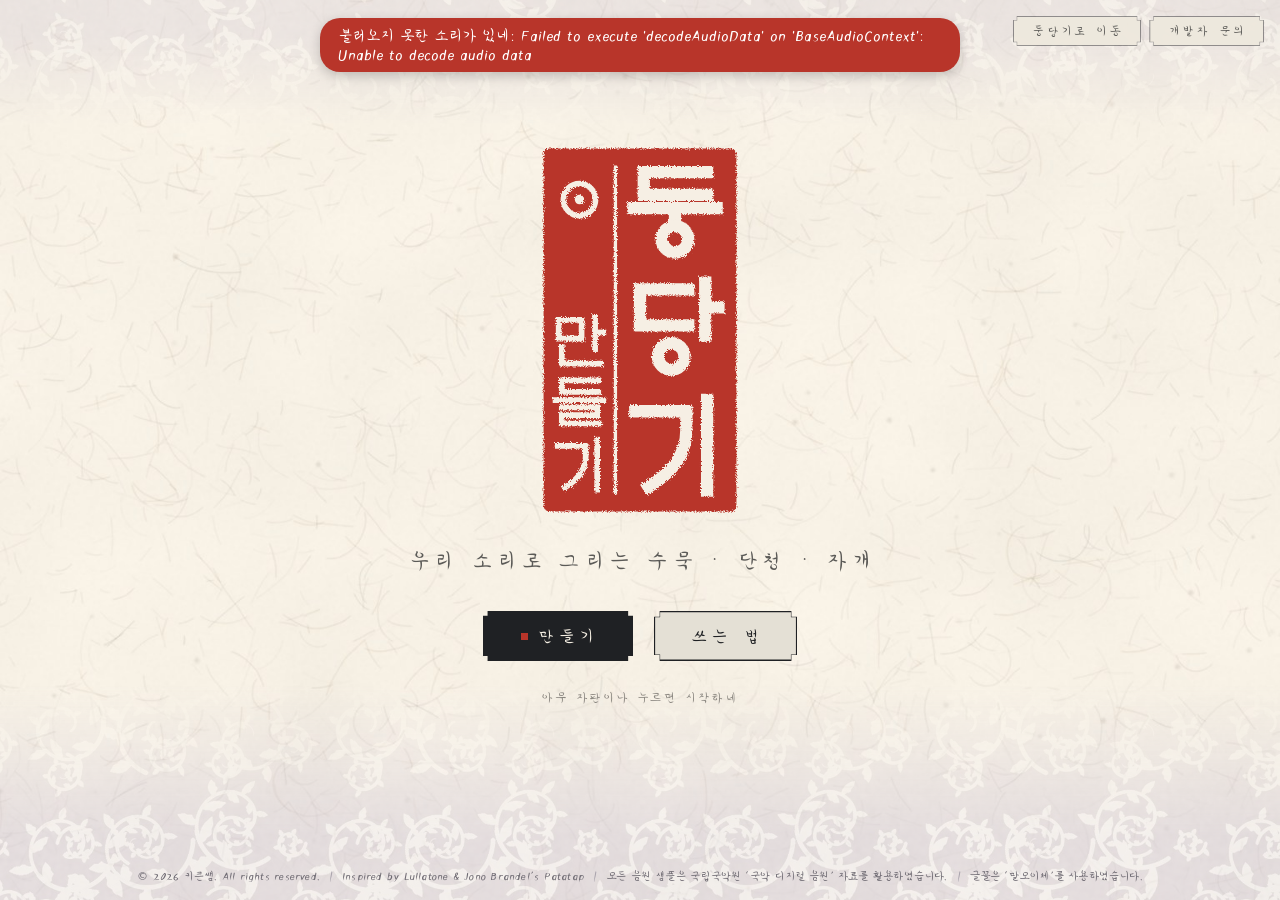
<file: index.html>
<!doctype html>
<html lang="ko">
<head>
  <meta charset="utf-8">
  <meta name="viewport" content="width=device-width, initial-scale=1, maximum-scale=1, user-scalable=no, viewport-fit=cover">
  <meta name="apple-mobile-web-app-capable" content="yes">
  <meta name="mobile-web-app-capable" content="yes">
  <link rel="icon" href="data:,">
  <title>둥당기 만들기</title>
  <link rel="stylesheet" href="assets/fonts/fonts.css">
  <link rel="stylesheet" href="style.css">
</head>
<body>
  <!-- 먹이 번지는 종이. 만들기 화면과 연주 화면이 이 종이 하나를 옮겨 가며 쓴다 -->
  <div id="stage">
    <canvas id="inkc"></canvas>
    <canvas id="vecc"></canvas>
    <div id="hint">여기에 붓으로 그려 보시게</div>
  </div>

  <!-- 시작 화면 -->
  <div id="start">
    <div class="band top"></div>
    <div class="band"></div>
    <div class="corner">
      <a class="btn small" href="https://dungdanggi.web.app/" target="_blank" rel="noopener"><span>둥당기로 이동</span></a>
      <a class="btn small" href="https://litt.ly/kikeunssam" target="_blank" rel="noopener noreferrer"><span>개발자 문의</span></a>
    </div>
    <main class="start-main">
      <div class="logo"><img src="assets/logo_make.svg" alt="둥당기 만들기"></div>
      <div class="sub" id="start-sub">우리 소리로 그리는 수묵 · 단청 · 자개</div>
      <div class="btns" id="start-own">
        <button type="button" id="start-make" class="btn primary"><span>만들기</span></button>
        <button type="button" class="btn start-help"><span>쓰는 법</span></button>
      </div>
      <div class="btns" id="start-shared" hidden>
        <button type="button" id="start-play" class="btn primary"><span>연주하기</span></button>
        <button type="button" id="start-remix" class="btn"><span>고쳐 만들기</span></button>
        <button type="button" class="btn start-help"><span>쓰는 법</span></button>
      </div>
      <div class="hint" id="start-hint">아무 자판이나 누르면 시작하네</div>
    </main>
    <footer class="start-footer"><span>© 2026 키큰쌤. All rights reserved.</span><i>|</i><span>Inspired by Lullatone &amp; Jono Brandel’s Patatap</span><i>|</i><span>모든 음원 샘플은 국립국악원 ‘국악 디지털 음원’ 자료를 활용하였습니다.</span><i>|</i><span>글꼴은 ‘말모이체’를 사용하였습니다.</span></footer>
  </div>

  <!-- 만들기 화면 -->
  <div id="maker" hidden>
    <header class="bar">
      <h1><a href="./" id="go-home" title="첫 화면으로">둥당기 만들기</a></h1>
      <nav id="bank-tabs">
        <button type="button" class="on"><em>一</em>수묵</button>
        <button type="button"><em>二</em>단청</button>
        <button type="button"><em>三</em>자개</button>
      </nav>
      <input id="title" maxlength="30" placeholder="작품 이름을 지어 보시게나" autocomplete="off" spellcheck="false">
      <span class="spacer"></span>
      <button type="button" id="open-help" class="ghost">쓰는 법</button>
      <button type="button" id="open-share">벗에게 나누기</button>
      <button type="button" id="open-play" class="primary">연주하기</button>
    </header>

    <div class="work">
      <section class="paper-col">
        <div class="tools" data-tools="ink">
          <div class="presets" id="presets">
            <button type="button" data-w="35" data-i="100">농묵 · 진한 먹</button>
            <button type="button" data-w="65" data-i="28">담묵 · 옅은 먹</button>
            <button type="button" data-w="95" data-i="65">번지는 붓</button>
            <button type="button" data-w="6" data-i="95">마른 붓 · 갈필</button>
          </div>
          <label>물 <input type="range" id="water" min="0" max="100" value="55"><span class="val" id="waterV"></span></label>
          <label>먹 <input type="range" id="ink" min="5" max="100" value="80"><span class="val" id="inkV"></span></label>
          <label>굵기 <input type="range" id="size" min="6" max="160" value="40"><span class="val" id="sizeV"></span></label>
          <label><input type="checkbox" id="deplete" checked> 먹이 점점 줄어듦</label>
        </div>
        <div class="tools stamp-tools" data-tools="stamp" hidden>
          <div class="mt-top">
            <div class="seg" id="mt-group"><button type="button">홑 문양</button><button type="button">이어 무늬</button></div>
            <div class="motifs" id="mt-pick"></div>
          </div>
          <div class="row">
            <span class="lbl">움직임</span>
            <div class="presets" id="mt-anim"></div>
            <label>크기 <input type="range" id="mt-size" min="30" max="900" value="260"><span class="val" id="mt-sizeV"></span></label>
            <label>돌림 <input type="range" id="mt-rot" min="0" max="359" value="0"><span class="val" id="mt-rotV"></span></label>
            <span class="lbl" data-only="dc">빛깔</span>
            <div class="cols" id="mt-col" data-only="dc"></div>
          </div>
        </div>
        <div id="stage-box"></div>
        <div class="under">
          <button type="button" id="replay">▶ 다시 그려 보기</button>
          <button type="button" id="undo" class="icon" title="되돌리기 (⌘Z)" aria-label="되돌리기"><svg viewBox="0 0 24 24" aria-hidden="true"><path d="M9 14 4 9l5-5"/><path d="M4 9h10.5a5.5 5.5 0 0 1 0 11H11"/></svg></button>
          <button type="button" id="redo" class="icon" title="다시 하기 (⇧⌘Z)" aria-label="다시 하기"><svg viewBox="0 0 24 24" aria-hidden="true"><path d="m15 14 5-5-5-5"/><path d="M20 9H9.5a5.5 5.5 0 0 0 0 11H13"/></svg></button>
          <button type="button" id="clear-key">이 자판 그림 지우기</button>
          <button type="button" id="clear-all" class="danger">전체 자판 초기화하기</button>
          <span class="spacer"></span>
          <span id="dur"></span>
        </div>
        <div id="keyboard"></div>
      </section>

      <aside class="side">
        <div class="cur"><kbd id="cur-key">ㅎ</kbd><div><b id="cur-sound"></b><small>이 자판의 소리와 그림</small></div></div>
        <h2>소리 고르기</h2>
        <div id="sound-pick"></div>
        <h2>다시 그리는 빠르기</h2>
        <label class="fit"><input type="checkbox" id="fit" checked> 소리 길이에 맞추기</label>
        <p class="fit-info" id="fit-info"></p>
        <p class="tip" id="side-tip">소리를 누르면 미리 들어 볼 수 있다네. 고른 뒤에는 왼쪽 종이에 이 소리에 어울리는 붓질을 그려 보시게.</p>
      </aside>
    </div>

  </div>

  <!-- 연주 화면 -->
  <div id="play" hidden>
    <button type="button" id="play-exit">나가기</button>
    <div id="bank-label"></div>
  </div>

  <!-- 쓰는 법 -->
  <div id="help" class="veil" hidden>
    <div class="card" role="dialog" aria-modal="true" aria-labelledby="help-title">
      <h2 id="help-title">쓰는 법</h2>
      <dl>
        <dt>만들기</dt><dd><span class="s">아래에서 자판을 하나 고르고,</span> <span class="s">오른쪽에서 소리를 고른 뒤,</span> <span class="s">종이에 붓으로 그려 보시게.</span> <span class="s">그린 그림은 그 자판에 바로 담긴다네.</span></dd>
        <dt>붓</dt><dd><span class="s">천천히 그으면 굵고, 빠르게 그으면 가늘다네.</span> <span class="s">물이 많으면 번지고, 적으면 붓결이 갈라진다네.</span> <span class="s">붓을 멈추고 누르고 있으면 먹이 고인다네.</span> <span class="s"><kbd>1</kbd> ~ <kbd>4</kbd> 붓 고르기.</span></dd>
        <dt>단청 · 자개</dt><dd><span class="s">위에서 문양을 고르고 종이의 빈 곳을 누르면 도장처럼 찍힌다네.</span> <span class="s">왼쪽 '홑 문양'과 '이어 무늬'를 눌러 되풀이되는 무늬판·띠도 고를 수 있다네.</span> <span class="s">단청은 '빛깔'에서 빛 돌리기, 색 뒤집기, 먹빛, 금빛으로 같은 문양을 다른 빛깔로 찍을 수 있다네.</span> <span class="s">찍은 문양을 누르면 골라지니, 끌어서 옮기고 오른쪽 아래 고리를 끌어 크기와 돌림을 바꾸시게.</span> <span class="s">오른쪽 위 ✕는 지우기.</span> <span class="s">손가락 둘로 벌리고 돌려도 되고, 마우스 휠로 크기(<kbd>Shift</kbd>+휠은 돌림)를 바꿔도 된다네.</span> <span class="s">움직임을 고르면 연주할 때 그 움직임으로 나타나고, 자개 학·나비·물고기는 스스로 날갯짓하고 헤엄친다네.</span></dd>
        <dt>연주하기</dt><dd><span class="s">자판을 누르면 소리와 함께 그림이 처음부터 다시 그려지고, 다 그려지면 스르르 사라진다네.</span> <span class="s">스마트기기는 화면을 두드리시게.</span> <span class="s"><kbd>Space</kbd> 뱅크 넘기기: <span class="nw">1 수묵</span> → <span class="nw">2 단청</span> → <span class="nw">3 자개</span> → <span class="nw">4 섞음.</span></span> <span class="s">섞음은 들어갈 때마다 새로 섞인다네.</span> <span class="s">스마트기기는 오른쪽 아래 칸.</span> <span class="s"><kbd>Esc</kbd> 만들기로 돌아가기.</span></dd>
        <dt>벗에게 나누기</dt><dd><span class="s">주소를 벗에게 보내면 벗도 그대의 작품을 연주하고,</span> <span class="s">고쳐서 제 작품으로 만들 수 있다네.</span></dd>
      </dl>
      <div class="close"><button type="button" id="help-close" class="btn"><span>닫기</span></button></div>
    </div>
  </div>

  <!-- 벗에게 나누기 -->
  <div id="share" class="veil" hidden>
    <div class="card" role="dialog" aria-modal="true" aria-labelledby="share-title">
      <h2 id="share-title">벗에게 나누기</h2>
      <p class="s">이 주소를 연 벗은 누구든 그대의 작품을 연주할 수 있다네.</p>
      <textarea id="share-link" readonly rows="4"></textarea>
      <p class="note" id="share-note"></p>
      <div class="close">
        <button type="button" id="share-copy" class="btn primary"><span>복사하기</span></button>
        <button type="button" id="share-close" class="btn"><span>닫기</span></button>
      </div>
    </div>
  </div>

  <!-- 전체 자판 초기화 확인 -->
  <div id="reset" class="veil" hidden>
    <div class="card small" role="alertdialog" aria-modal="true" aria-labelledby="reset-title" aria-describedby="reset-text">
      <h2 id="reset-title">전체 자판 초기화</h2>
      <p class="s" id="reset-text"></p>
      <p class="note">고른 소리와 작품 이름은 그대로 둔다네. 지운 뒤에도 자판마다 되돌리기로 살릴 수 있으나, 새로 고침하면 살릴 수 없다네.</p>
      <div class="close">
        <button type="button" id="reset-cancel" class="btn"><span>그만두기</span></button>
        <button type="button" id="reset-ok" class="btn danger"><span>모두 지우기</span></button>
      </div>
    </div>
  </div>

  <div id="toast" hidden></div>

  <script src="sounds-list.js"></script>
  <script>
    // 파일로 바로 열 때만 음원 묶음(sounds.js)을 읽는다. 웹 서버로 열면 음원 파일을 직접 받는다.
    if (location.protocol === "file:") document.write('<script src="sounds.js"><\/script>');
  </script>
  <script src="motifs.js"></script>
  <script src="ink.js"></script>
  <script src="patterns.js"></script>
  <script src="app.js"></script>
</body>
</html>
</file>
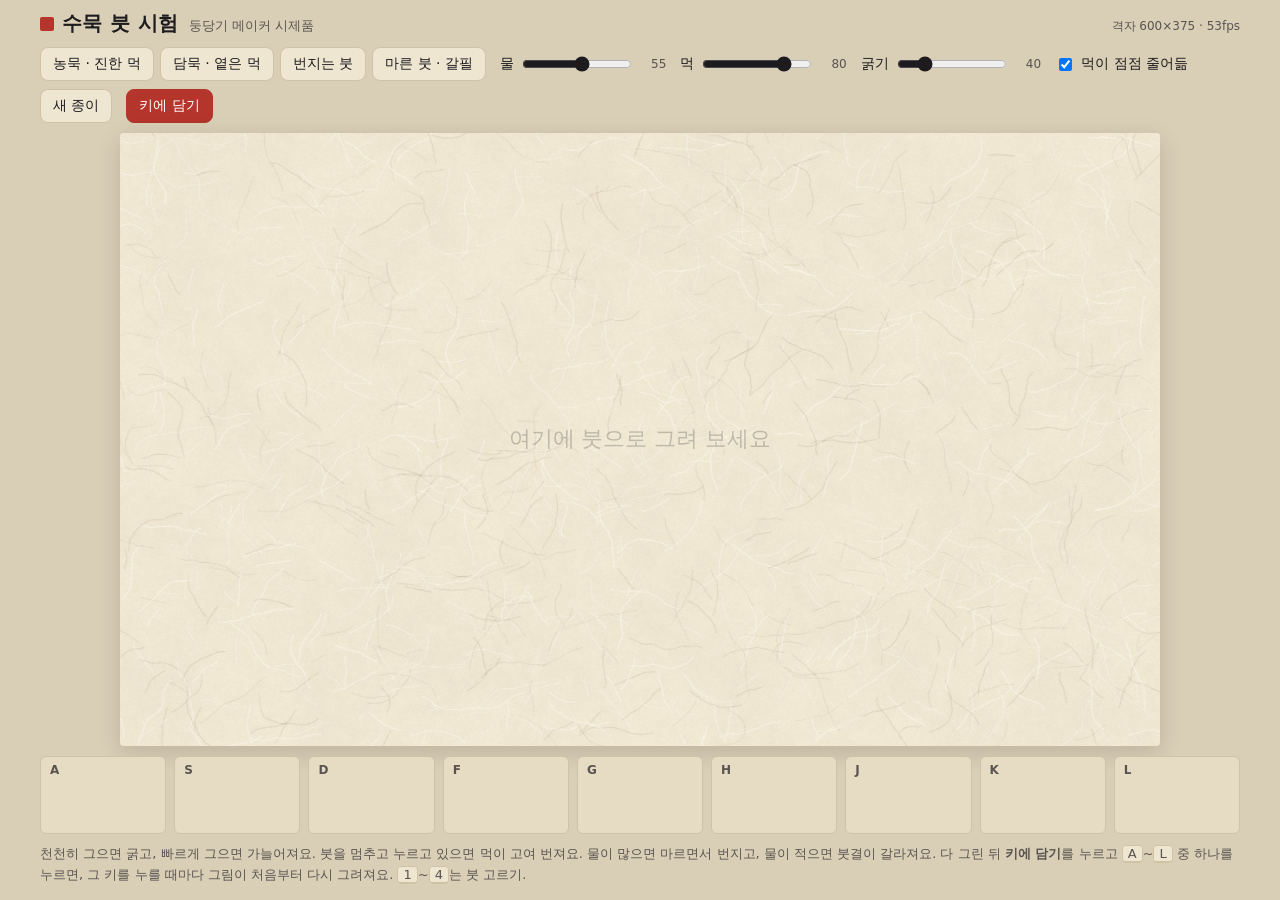
<file: brush-test.html>
<!doctype html>
<html lang="ko">
<head>
<meta charset="utf-8">
<meta name="viewport" content="width=device-width,initial-scale=1,user-scalable=no">
<title>수묵 붓 시험 · 둥당기 메이커</title>
<style>
  :root{
    --paper:#efe6d2; --paper-2:#e6dbc3; --ink:#1d1b1e; --ink-soft:#5a5450;
    --seal:#b3352b; --line:#cfc2a6; --bg:#d9ceb6;
  }
  *{box-sizing:border-box}
  html,body{margin:0;height:100%}
  body{
    background:var(--bg); color:var(--ink);
    font-family:"Apple SD Gothic Neo","Malgun Gothic","Noto Sans KR",system-ui,sans-serif;
    display:flex; flex-direction:column; align-items:center;
    padding:10px 16px 14px; gap:10px;
    user-select:none; -webkit-user-select:none;
  }
  header{width:100%;max-width:1200px;display:flex;align-items:baseline;gap:10px}
  h1{font-size:20px;margin:0;letter-spacing:.02em}
  h1::before{content:"";display:inline-block;width:14px;height:14px;background:var(--seal);border-radius:2px;margin-right:8px;vertical-align:-1px}
  .sub{color:var(--ink-soft);font-size:13px}
  #stat{margin-left:auto;color:var(--ink-soft);font-size:12px;font-variant-numeric:tabular-nums}

  .tools{width:100%;max-width:1200px;display:flex;flex-wrap:wrap;align-items:center;gap:8px 14px}
  .presets{display:flex;gap:6px;flex-wrap:wrap}
  button{
    font:inherit;font-size:14px;border:1px solid var(--line);background:var(--paper);
    color:var(--ink);padding:7px 12px;border-radius:8px;cursor:pointer;
  }
  button:hover{border-color:var(--ink-soft)}
  button.on{background:var(--ink);color:var(--paper);border-color:var(--ink)}
  button.primary{background:var(--seal);color:#fff;border-color:var(--seal)}
  .tools label{display:flex;align-items:center;gap:6px;font-size:14px}
  .tools input[type=range]{width:110px;accent-color:var(--ink)}
  .tools .val{width:2.2em;text-align:right;font-variant-numeric:tabular-nums;color:var(--ink-soft);font-size:12px}
  .spacer{flex:1}

  #stage{
    position:relative; width:min(100%, 1200px, calc((100vh - 250px) * 1.6));
    aspect-ratio:16/10; border-radius:4px; overflow:hidden;
    box-shadow:0 1px 0 #fff8 inset, 0 6px 24px #0002;
    touch-action:none;
  }
  #stage canvas{position:absolute;inset:0;width:100%;height:100%;display:block}
  #ink{cursor:crosshair}
  #hint{
    position:absolute;inset:0;display:flex;align-items:center;justify-content:center;
    color:#0003;font-size:22px;pointer-events:none;transition:opacity .6s
  }
  #banner{
    position:absolute;left:50%;top:14px;transform:translateX(-50%);
    background:var(--seal);color:#fff;padding:8px 16px;border-radius:20px;font-size:15px;
    pointer-events:none;box-shadow:0 4px 12px #0003
  }
  #banner[hidden]{display:none}

  #slots{width:100%;max-width:1200px;display:grid;grid-template-columns:repeat(9,1fr);gap:8px}
  .slot{
    position:relative;aspect-ratio:16/10;background:var(--paper-2);border:1px solid var(--line);
    border-radius:6px;cursor:pointer;overflow:hidden;
  }
  .slot img{position:absolute;inset:0;width:100%;height:100%;object-fit:cover}
  .slot b{position:absolute;left:4px;top:4px;font-size:12px;color:var(--ink-soft);background:var(--paper-2);border-radius:4px;padding:0 5px;line-height:18px}
  .slot.full b{color:var(--seal)}
  .slot.playing{outline:2px solid var(--seal)}
  .assigning .slot{border-style:dashed;border-color:var(--seal)}
  .help{width:100%;max-width:1200px;margin:0;color:var(--ink-soft);font-size:13px;line-height:1.6}
  kbd{font-family:inherit;border:1px solid var(--line);border-bottom-width:2px;border-radius:4px;padding:0 5px;background:var(--paper)}
  @media (max-width:700px){
    #slots{grid-template-columns:repeat(5,1fr)}
    .tools input[type=range]{width:80px}
  }
</style>
</head>
<body>
<header>
  <h1>수묵 붓 시험</h1><span class="sub">둥당기 메이커 시제품</span>
  <span id="stat"></span>
</header>

<div class="tools">
  <div class="presets" id="presets">
    <button data-w="35" data-i="100">농묵 · 진한 먹</button>
    <button data-w="65" data-i="28">담묵 · 옅은 먹</button>
    <button data-w="95" data-i="65">번지는 붓</button>
    <button data-w="6" data-i="95">마른 붓 · 갈필</button>
  </div>
  <label>물 <input type="range" id="water" min="0" max="100" value="55"><span class="val" id="waterV"></span></label>
  <label>먹 <input type="range" id="ink" min="5" max="100" value="80"><span class="val" id="inkV"></span></label>
  <label>굵기 <input type="range" id="size" min="6" max="160" value="40"><span class="val" id="sizeV"></span></label>
  <label><input type="checkbox" id="deplete" checked> 먹이 점점 줄어듦</label>
  <span class="spacer"></span>
  <button id="clear">새 종이</button>
  <button id="save" class="primary">키에 담기</button>
</div>

<div id="stage">
  <canvas id="paper" width="1200" height="750"></canvas>
  <canvas id="inkc"></canvas>
  <div id="hint">여기에 붓으로 그려 보세요</div>
  <div id="banner" hidden>담을 키를 누르세요 (A ~ L)</div>
</div>

<div id="slots"></div>

<p class="help">
  천천히 그으면 굵고, 빠르게 그으면 가늘어져요. 붓을 멈추고 누르고 있으면 먹이 고여 번져요. 물이 많으면 마르면서 번지고, 물이 적으면 붓결이 갈라져요.
  다 그린 뒤 <b>키에 담기</b>를 누르고 <kbd>A</kbd>~<kbd>L</kbd> 중 하나를 누르면, 그 키를 누를 때마다 그림이 처음부터 다시 그려져요.
  <kbd>1</kbd>~<kbd>4</kbd>는 붓 고르기.
</p>

<script>
(() => {
'use strict';

// ---------- 크기와 성능 ----------
const LW = 1200, LH = 750;                       // 논리 좌표 (기기와 상관없이 같은 그림)
const q = new URLSearchParams(location.search).get('q');
const lowPower = /Android|iPhone/.test(navigator.userAgent);
const SC = q ? Math.max(1, Math.min(4, +q)) : (lowPower ? 3 : 2);  // 격자 1칸 = SC 픽셀
const GW = Math.floor(LW / SC), GH = Math.floor(LH / SC), N = GW * GH;

// ---------- 시뮬레이션 상수 ----------
const STEP_MS = 1000 / 120;
const K = 0.07;           // 물 퍼짐
const KP = 0.03;          // 젖은 곳끼리 먹 섞임
const MINW = 0.015;       // 이보다 적으면 마른 칸
const SPREAD = 0.11;      // 마른 종이로 번져 나가려면 필요한 물
const EVAP = 0.0006;      // 증발
const EDGE_EVAP = 0.0013; // 가장자리(물이 얇은 곳) 추가 증발 → 테두리가 진해짐
const EDGE_T = 0.22;
const DEP = 0.009;         // 먹이 종이에 가라앉는 속도
const WMAX = 4;

const W = new Float32Array(N), S = new Float32Array(N), D = new Float32Array(N);
const dW = new Float32Array(N), dS = new Float32Array(N);
const A = new Float32Array(N);   // 종이 흡수도 (닥나무 섬유 결)
const G = new Float32Array(N);   // 고운 종이 결 (먹 속에 비치는 결)
{ const r = mulberry32(99); for (let i = 0; i < N; i++) G[i] = r(); }

let bx0 = GW, by0 = GH, bx1 = -1, by1 = -1;      // 젖은 영역
let rx0 = GW, ry0 = GH, rx1 = -1, ry1 = -1;      // 다시 그릴 영역

function mulberry32(a){return function(){a|=0;a=a+0x6D2B79F5|0;let t=Math.imul(a^a>>>15,1|a);t=t+Math.imul(t^t>>>7,61|t)^t;return((t^t>>>14)>>>0)/4294967296}}
const clamp = (v,a,b) => v < a ? a : v > b ? b : v;

// ---------- 한지 ----------
const fibers = [];
(function makePaper(){
  const r = mulberry32(20261027);
  const tmp = new Float32Array(N);
  const octaves = [[60, 0.4], [16, 0.3], [5, 0.3]];   // 논리 픽셀 크기
  for (const [px, amp] of octaves){
    const cell = Math.max(1.5, px / SC);
    const lw = Math.ceil(GW / cell) + 2, lh = Math.ceil(GH / cell) + 2;
    const lat = new Float32Array(lw * lh); for (let i = 0; i < lat.length; i++) lat[i] = r();
    for (let y = 0; y < GH; y++){
      const fy = y / cell, iy = fy | 0, ty = fy - iy, sy = ty*ty*(3-2*ty);
      for (let x = 0; x < GW; x++){
        const fx = x / cell, ix = fx | 0, tx = fx - ix, sx = tx*tx*(3-2*tx);
        const a = lat[iy*lw+ix], b = lat[iy*lw+ix+1], c = lat[(iy+1)*lw+ix], d = lat[(iy+1)*lw+ix+1];
        tmp[y*GW+x] += amp * ((a + (b-a)*sx) * (1-sy) + (c + (d-c)*sx) * sy);
      }
    }
  }
  // 섬유: 흡수가 잘 되는 가는 줄 → 먹이 실처럼 번져 나감
  const nF = Math.floor(LW * LH / 900);
  for (let k = 0; k < nF; k++){
    let x = r()*LW, y = r()*LH, ang = r()*Math.PI*2, len = 20 + r()*70;
    const pts = [[x,y]];
    for (let s = 0; s < len; s += 3){
      ang += (r()-0.5)*0.5; x += Math.cos(ang)*3; y += Math.sin(ang)*3; pts.push([x,y]);
      const gx = (x/SC)|0, gy = (y/SC)|0;
      if (gx >= 0 && gy >= 0 && gx < GW && gy < GH) tmp[gy*GW+gx] += 0.28;
    }
    fibers.push(pts);
  }
  for (let i = 0; i < N; i++) A[i] = clamp(0.2 + tmp[i] * 1.3, 0.35, 1.7);

  // 보이는 종이
  const pc = document.getElementById('paper'), g = pc.getContext('2d');
  g.fillStyle = '#efe6d2'; g.fillRect(0, 0, LW, LH);
  const id = g.getImageData(0, 0, LW, LH), px = id.data;
  for (let y = 0; y < LH; y++) for (let x = 0; x < LW; x++){
    const i = (y*LW+x)*4, a = A[Math.min(GH-1,(y/SC)|0)*GW + Math.min(GW-1,(x/SC)|0)];
    const n = (r()-0.5)*7 - (a-1)*7;
    px[i] += n; px[i+1] += n; px[i+2] += n*0.9;
  }
  g.putImageData(id, 0, 0);
  g.lineCap = 'round';
  for (const f of fibers){
    g.strokeStyle = r() < 0.6 ? 'rgba(255,252,240,.55)' : 'rgba(130,110,80,.13)';
    g.lineWidth = 0.6 + r()*0.8;
    g.beginPath(); g.moveTo(f[0][0], f[0][1]); for (const p of f) g.lineTo(p[0], p[1]); g.stroke();
  }
})();

// ---------- 먹 화면 ----------
const ic = document.getElementById('inkc');
ic.width = GW; ic.height = GH;
const ictx = ic.getContext('2d');
const img = ictx.createImageData(GW, GH), pix = img.data;
for (let i = 0; i < N; i++){ pix[i*4] = 12; pix[i*4+1] = 11; pix[i*4+2] = 14; pix[i*4+3] = 0; }
const ALUT = new Uint8ClampedArray(4096);
for (let k = 0; k < 4096; k++){ const p = k / 512; ALUT[k] = 255 * (1 - Math.exp(-3.4 * p)); }

function markR(x0,y0,x1,y1){ if(x0<rx0)rx0=x0; if(y0<ry0)ry0=y0; if(x1>rx1)rx1=x1; if(y1>ry1)ry1=y1; }
function markB(x0,y0,x1,y1){ if(x0<bx0)bx0=x0; if(y0<by0)by0=y0; if(x1>bx1)bx1=x1; if(y1>by1)by1=y1; }

function render(){
  if (rx0 > rx1) return;
  for (let y = ry0; y <= ry1; y++){
    let i = y*GW + rx0;
    for (let x = rx0; x <= rx1; x++, i++){
      const p = S[i] + D[i];
      let a = ALUT[Math.min(4095, (p*512)|0)] * (0.84 + 0.16*G[i]);
      const w = W[i];
      if (w > 0) a += (255 - a) * Math.min(0.09, w * 0.06);   // 젖은 종이는 살짝 어둡게
      pix[i*4+3] = a;
    }
  }
  ictx.putImageData(img, 0, 0, rx0, ry0, rx1-rx0+1, ry1-ry0+1);
  rx0 = GW; ry0 = GH; rx1 = -1; ry1 = -1;
}

function clearSim(){
  W.fill(0); S.fill(0); D.fill(0); dW.fill(0); dS.fill(0);
  bx0 = GW; by0 = GH; bx1 = -1; by1 = -1;
  markR(0,0,GW-1,GH-1);
}

// ---------- 물과 먹의 움직임 ----------
const C = new Float32Array(N);   // 먹 농도 = 먹 / 물

function flow(i, j){
  const wi = W[i], wj = W[j];
  if (wi < MINW){ if (wj < MINW) return; const a = A[i]; if (wj*a*a < SPREAD) return; }
  else if (wj < MINW){ const a = A[j]; if (wi*a*a < SPREAD) return; }
  const f = K * (A[i] + A[j]) * (wi - wj);
  let m;
  if (f > 0){ m = f * C[i]; if (wj < EDGE_T) m *= 0.8; }        // 번져 나가는 물은 먹을 조금 덜 데려감
  else { m = f * C[j]; if (wi < EDGE_T) m *= 0.8; }
  if (wi >= MINW && wj >= MINW) m += KP * (C[i] - C[j]) * (wi < wj ? wi : wj);
  dW[i] -= f; dW[j] += f; dS[i] -= m; dS[j] += m;
}

function simStep(){
  if (bx0 > bx1) return;
  const x0 = Math.max(0,bx0-1), x1 = Math.min(GW-1,bx1+1), y0 = Math.max(0,by0-1), y1 = Math.min(GH-1,by1+1);
  for (let y = y0; y <= y1; y++){
    for (let i = y*GW + x0, e = y*GW + x1; i <= e; i++){ const w = W[i]; C[i] = w >= MINW ? S[i] / w : 0; }
  }
  for (let y = y0; y <= y1; y++){
    for (let i = y*GW + x0, e = y*GW + x1; i < e; i++) if (W[i] > 0 || W[i+1] > 0) flow(i, i+1);
  }
  for (let y = y0; y < y1; y++){
    for (let i = y*GW + x0, e = y*GW + x1; i <= e; i++) if (W[i] > 0 || W[i+GW] > 0) flow(i, i+GW);
  }
  let nx0 = GW, ny0 = GH, nx1 = -1, ny1 = -1;
  for (let y = y0; y <= y1; y++){
    let i = y*GW + x0, rowWet = false;
    for (let x = x0; x <= x1; x++, i++){
      let w = W[i] + dW[i];
      if (w <= 0 && S[i] === 0 && dS[i] === 0){ W[i] = 0; dW[i] = 0; continue; }
      let s = S[i] + dS[i]; dW[i] = 0; dS[i] = 0;
      if (s < 0) s = 0;
      if (w > 0){
        w -= EVAP + (w < EDGE_T ? EDGE_EVAP : 0);
        if (w < MINW){ D[i] += s; s = 0; w = 0; }
        else {
          const dep = s * DEP * (1 + 0.12 / (w + 0.05));
          s -= dep; D[i] += dep;
          if (x < nx0) nx0 = x; if (x > nx1) nx1 = x; rowWet = true;
        }
      } else { w = 0; D[i] += s; s = 0; }
      W[i] = w; S[i] = s;
    }
    if (rowWet){ if (y < ny0) ny0 = y; ny1 = y; }
  }
  markR(x0,y0,x1,y1);
  bx0 = nx0; by0 = ny0; bx1 = nx1; by1 = ny1;
}

// ---------- 붓 ----------
// 같은 획 기록을 넣으면 같은 붓질이 나오도록, 실시간과 다시 그리기가 이 함수를 같이 쓴다.
function makeBrush(st){
  const water = st.w/100, ink = st.i/100, size = st.s, deplete = st.d;
  const rnd = mulberry32(st.seed);
  const NB = clamp(Math.round(size/3), 12, 48), br0 = new Float32Array(NB), br = new Float32Array(NB);
  for (let k = 0; k < NB; k++) br0[k] = 0.25 + 0.75*rnd();
  const side = rnd() < 0.5 ? -1 : 1;   // 붓 한쪽에 먹이 더 많이 묻어 있음 → 한 획 안의 농담
  for (let k = 0; k < NB; k++) br[k] = (br0[Math.max(0,k-1)] + 2*br0[k] + br0[Math.min(NB-1,k+1)]) / 4;
  // 획을 따라 먹이 짙어졌다 옅어졌다 (60px 간격 값 잡음)
  const lat = new Float32Array(64); for (let k = 0; k < 64; k++) lat[k] = rnd();
  const along = d => { const t = d/60, k = t|0, f = t-k, sm = f*f*(3-2*f); return 0.72 + 0.4*(lat[k&63] + (lat[(k+1)&63]-lat[k&63])*sm); };
  let last = null, lastR = 0, dist = 0, speed = -1, gap = 0;

  function dab(x, y, r, nx, ny, d, sp){
    const gx = x/SC, gy = y/SC, gr = Math.max(0.7, r/SC);
    const load = deplete ? Math.max(0, 1 - d / (700 + 1800*water)) : 1;
    const wl = Math.max(0.03, water * Math.pow(load, 0.8));
    const dryness = Math.max(clamp(1 - wl/0.3, 0, 1), clamp(1 - load*3, 0, 1));
    const kpd = Math.min(1, sp / r);
    // 붓이 지나간 자리는 물·먹이 고르게 차오르고(목표치까지), 겹쳐 그으면 조금씩 더 짙어진다
    const wT = 1.25 * wl, wAdd = 0.35 * wl * kpd;
    const iT = 1.8 * Math.pow(ink, 1.5) * (0.5 + 0.55*wl) * (0.35 + 0.65*load) * along(d), iAdd = 0.22 * iT * kpd;
    const edgeDry = 0.55 * (1 - water*0.7);   // 붓 가장자리 털은 먼저 말라 거칠게 갈라짐
    const xa = Math.max(0, Math.floor(gx-gr)), xb = Math.min(GW-1, Math.ceil(gx+gr));
    const ya = Math.max(0, Math.floor(gy-gr)), yb = Math.min(GH-1, Math.ceil(gy+gr));
    if (xa > xb || ya > yb) return;
    const inv = 1/(gr*gr);
    for (let yy = ya; yy <= yb; yy++){
      const ddy = yy + 0.5 - gy;
      let i = yy*GW + xa;
      for (let xx = xa; xx <= xb; xx++, i++){
        const ddx = xx + 0.5 - gx, d2 = (ddx*ddx + ddy*ddy) * inv;
        if (d2 >= 1) continue;
        // 가장자리는 종이 결 따라 들쭉날쭉, 안쪽은 고르게 꽉 찬 붓 모양
        const de = d2 * (1.18 - 0.36*G[i]);
        if (de >= 1) continue;
        let f = 1 - de*de*de;
        const u = (ddx*nx + ddy*ny) / gr;
        const b = br[clamp(((u+1)*0.5*(NB-1) + 0.5)|0, 0, NB-1)];
        const u4 = u*u*u*u, dry = Math.max(dryness, edgeDry*u4);
        if (dry > 0){
          const v = b*0.6 + (A[i]-0.4)/1.2*0.32 + G[i]*0.08;
          if (v < dry*0.62) continue;
          f *= Math.min(1, (v - dry*0.62) * 4);
        }
        const ib = (0.35 + 0.65*b) * clamp(0.75 + 0.45*u*side, 0.3, 1.2);
        const w = W[i], tw = wT*f;
        W[i] = Math.min(WMAX, w + (tw > w ? (tw - w)*0.5 : 0) + wAdd*f);
        const si = S[i] + D[i]*0.5, ts = iT*f*ib;
        S[i] += (ts > si ? (ts - si)*0.5 : 0) + iAdd*f*ib;
      }
    }
    markB(xa,ya,xb,yb); markR(xa,ya,xb,yb);
  }

  return {
    add(pt){
      if (!last){
        last = pt; lastR = Math.max(1, size*0.5*0.35);
        dab(pt.x, pt.y, lastR, 0, 1, 0, lastR*0.5);
        return;
      }
      const dx = pt.x - last.x, dy = pt.y - last.y, len = Math.hypot(dx, dy);
      if (len < 0.75){
        // 붓을 멈추고 누르고 있으면 먹물이 고여 번진다
        const hold = pt.t - last.t;
        if (hold >= 30){
          const k = Math.min(3, hold/33);
          lastR = Math.min(size*0.9, lastR + 0.5*k);
          dab(last.x, last.y, lastR, 0, 1, dist, lastR*0.12*k);
          last = { x: last.x, y: last.y, t: pt.t, p: last.p };
        }
        return;
      }
      const v = len / Math.max(1, pt.t - last.t);
      speed = speed < 0 ? v : speed*0.75 + v*0.25;
      const pf = pt.p >= 0 ? 0.2 + 0.95*pt.p : clamp(1.2 - speed*0.5, 0.3, 1.15);
      const taper = Math.min(1, 0.3 + dist/50);
      const tR = Math.max(1, size*0.5*pf*taper);
      const nx = -dy/len, ny = dx/len;
      let s = gap;
      while (s <= len){
        const k = s/len, r = lastR + (tR - lastR)*k;
        const sp = Math.max(SC*0.45, r*0.22);
        dab(last.x + dx*k, last.y + dy*k, r, nx, ny, dist + s, sp);
        s += sp;
      }
      gap = s - len; dist += len; lastR = tR; last = pt;
    }
  };
}

// ---------- 화면 조작 ----------
const $ = id => document.getElementById(id);
const ui = { water: $('water'), ink: $('ink'), size: $('size'), deplete: $('deplete') };
function showVals(){
  $('waterV').textContent = ui.water.value; $('inkV').textContent = ui.ink.value; $('sizeV').textContent = ui.size.value;
  for (const b of $('presets').children) b.classList.toggle('on', b.dataset.w === ui.water.value && b.dataset.i === ui.ink.value);
}
for (const k of ['water','ink','size']) ui[k].addEventListener('input', showVals);
const presetBtns = [...$('presets').children];
function applyPreset(b){ ui.water.value = b.dataset.w; ui.ink.value = b.dataset.i; showVals(); }
presetBtns.forEach(b => b.addEventListener('click', () => applyPreset(b)));
showVals();

let current = [];          // 지금 종이의 획들
let lastEndReal = 0;
let active = null;         // {stroke, brush, ts0, id}
let replay = null;         // {strokes, start, brushes, ptr, code}
const hint = $('hint');

function stagePoint(ev){
  const r = ic.getBoundingClientRect();
  return { x: (ev.clientX - r.left) / r.width * LW, y: (ev.clientY - r.top) / r.height * LH };
}

ic.addEventListener('pointerdown', e => {
  if (active) return;
  e.preventDefault();
  stopReplay();
  try { ic.setPointerCapture(e.pointerId); } catch(_){}
  hint.style.opacity = 0;
  const now = performance.now();
  let t0 = 0;
  if (current.length){
    const prev = current[current.length-1];
    const prevEnd = prev.t0 + (prev.pts.length ? prev.pts[prev.pts.length-1][2] : 0);
    t0 = prevEnd + Math.min(450, lastEndReal ? now - lastEndReal : 450);   // 쉬는 시간은 짧게 줄여서 저장
  }
  const st = { w: +ui.water.value, i: +ui.ink.value, s: +ui.size.value, d: ui.deplete.checked ? 1 : 0,
               seed: (Math.random()*1e9)|0, t0: Math.round(t0), pts: [] };
  current.push(st);
  active = { st, brush: makeBrush(st), ts0: e.timeStamp, tsOff: now - e.timeStamp, id: e.pointerId };
  addPt(e);
});
function addPt(ev){
  const p = stagePoint(ev);
  const pt = { x: Math.round(p.x*10)/10, y: Math.round(p.y*10)/10,
               t: Math.max(0, Math.round(ev.timeStamp - active.ts0)),
               p: ev.pointerType === 'pen' ? Math.round(ev.pressure*100)/100 : -1 };
  active.st.pts.push([pt.x, pt.y, pt.t, pt.p]);
  active.brush.add(pt);
  active.lastMove = performance.now(); active.lastEv = ev;
}
ic.addEventListener('pointermove', e => {
  if (!active || e.pointerId !== active.id) return;
  const evs = e.getCoalescedEvents ? e.getCoalescedEvents() : [e];
  for (const ev of (evs.length ? evs : [e])) addPt(ev);
});
function endStroke(e){
  if (!active || e.pointerId !== active.id) return;
  active = null; lastEndReal = performance.now();
}
ic.addEventListener('pointerup', endStroke);
ic.addEventListener('pointercancel', endStroke);

$('clear').addEventListener('click', () => { stopReplay(); current = []; clearSim(); hint.style.opacity = 1; });

// ---------- 키에 담기 / 다시 그리기 ----------
const KEYS = ['KeyA','KeyS','KeyD','KeyF','KeyG','KeyH','KeyJ','KeyK','KeyL'];
const STORE = 'ddgmaker-brush-test-v1';
let slots = {};
try { slots = JSON.parse(localStorage.getItem(STORE) || '{}') || {}; } catch(_){ slots = {}; }
const slotEls = {};
let assigning = false;

function saveSlots(){ try { localStorage.setItem(STORE, JSON.stringify(slots)); } catch(_){} }
function drawSlots(){
  const box = $('slots'); box.innerHTML = '';
  for (const code of KEYS){
    const el = document.createElement('div'); el.className = 'slot';
    const s = slots[code];
    if (s){ el.classList.add('full'); const im = new Image(); im.src = s.thumb; el.appendChild(im); }
    const b = document.createElement('b'); b.textContent = code.slice(3); el.appendChild(b);
    el.addEventListener('click', () => onKey(code));
    box.appendChild(el); slotEls[code] = el;
  }
}
drawSlots();

function setAssign(on){
  assigning = on; $('banner').hidden = !on; document.body.classList.toggle('assigning', on);
}
$('save').addEventListener('click', () => {
  if (!current.length){ flash('먼저 그림을 그려 주세요'); return; }
  setAssign(!assigning);
});
let flashT = 0;
function flash(msg){
  const b = $('banner'); b.textContent = msg; b.hidden = false; clearTimeout(flashT);
  flashT = setTimeout(() => { b.textContent = '담을 키를 누르세요 (A ~ L)'; b.hidden = !assigning; }, 1400);
}

function onKey(code){
  if (assigning){
    slots[code] = { strokes: JSON.parse(JSON.stringify(current)), thumb: ic.toDataURL() };
    saveSlots(); setAssign(false); drawSlots();
    flash(code.slice(3) + ' 키에 담았어요');
    return;
  }
  if (slots[code]) startReplay(code);
}

function startReplay(code){
  stopReplay();
  if (active) active = null;
  const strokes = slots[code].strokes;
  clearSim(); hint.style.opacity = 0;
  current = JSON.parse(JSON.stringify(strokes));   // 다시 그린 그림 위에 이어 그릴 수 있게
  lastEndReal = 0;
  replay = { strokes, start: performance.now(), brushes: strokes.map(() => null), ptr: strokes.map(() => 0), code };
  slotEls[code] && slotEls[code].classList.add('playing');
}
function stopReplay(){
  if (!replay) return;
  slotEls[replay.code] && slotEls[replay.code].classList.remove('playing');
  replay = null;
}
function replayTick(now){
  if (!replay) return;
  const el = now - replay.start;
  let done = true;
  replay.strokes.forEach((st, k) => {
    if (replay.ptr[k] >= st.pts.length) return;
    done = false;
    if (st.t0 > el) return;
    if (!replay.brushes[k]) replay.brushes[k] = makeBrush(st);
    const br = replay.brushes[k];
    while (replay.ptr[k] < st.pts.length){
      const a = st.pts[replay.ptr[k]];
      if (st.t0 + a[2] > el) break;
      br.add({ x: a[0], y: a[1], t: a[2], p: a[3] });
      replay.ptr[k]++;
    }
  });
  if (done) stopReplay();
}

addEventListener('keydown', e => {
  if (e.metaKey || e.ctrlKey || e.altKey) return;   // Cmd+R 등은 그대로
  if (e.code === 'Escape'){ setAssign(false); return; }
  const n = ['Digit1','Digit2','Digit3','Digit4'].indexOf(e.code);
  if (n >= 0){ applyPreset(presetBtns[n]); return; }
  if (KEYS.includes(e.code)){
    e.preventDefault();
    if (e.repeat) return;
    onKey(e.code);
  }
});

// ---------- 매 장면 ----------
let acc = 0, lastT = performance.now(), fpsN = 0, fpsT = lastT;
const stat = $('stat');
function frame(now){
  acc += Math.min(50, now - lastT); lastT = now;
  replayTick(now);
  if (active && now - active.lastMove > 33){          // 멈춰 있는 붓도 기록
    const ev = active.lastEv;
    addPt({ clientX: ev.clientX, clientY: ev.clientY, pointerType: ev.pointerType, pressure: ev.pressure, timeStamp: now - active.tsOff });
  }
  // 느린 기기에서는 한 장면에 8ms까지만 계산하고, 나머지는 천천히 마르게 둔다
  let n = 0;
  const t0 = performance.now();
  while (acc >= STEP_MS && n < 4){
    simStep(); acc -= STEP_MS; n++;
    if (performance.now() - t0 > 8){ acc = 0; break; }
  }
  if (n === 4) acc = 0;
  render();
  fpsN++;
  if (now - fpsT > 1000){
    stat.textContent = `격자 ${GW}×${GH} · ${Math.round(fpsN * 1000 / (now - fpsT))}fps`;
    fpsN = 0; fpsT = now;
  }
  requestAnimationFrame(frame);
}
markR(0,0,GW-1,GH-1);
requestAnimationFrame(frame);

})();
</script>
</body>
</html>
</file>
<file: assets/fonts/fonts.css>
/* 말모이체 (사용자가 준 글꼴).
 * 화면에 쓰는 글자만 담은 작은 글꼴을 data:로 바로 넣어(파일로 열어도 읽힘) 첫 화면을 빨리 띄우고,
 * 그 밖의 글자(작품 이름 등)가 나올 때만 온 글꼴 파일을 받는다. 화면 글을 바꾸면 tools/make_font_subset.py를 다시 실행할 것. */
@font-face { font-family: "Malmoi"; font-weight: 400 600; font-display: swap; src: url(malmoi-medium.woff2) format("woff2"); unicode-range: U+0-1F, U+7F-A8, U+AA-AF, U+B1-B6, U+B8-D6, U+D8-2012, U+2015-2017, U+201A-201B, U+201E-2025, U+2027-218F, U+2194-2196, U+2198-21E6, U+21E8-2317, U+2319-25B5, U+25B7-2714, U+2716-3007, U+3010-3130, U+3164-4DFF, U+4E01-4E08, U+4E0A-4E8B, U+4E8D-ABFF, U+AC02-AC03, U+AC05-AC07, U+AC09-AC0F, U+AC13, U+AC16-AC18, U+AC1A-AC1B, U+AC1E-AC2E, U+AC30-AC6F, U+AC71-AC77, U+AC79-AC7F, U+AC81-AC82, U+AC84-AC8B, U+AC8D-AC9F, U+ACA1-ACA7, U+ACAA-ACAF, U+ACB1-ACB8, U+ACBA-ACC3, U+ACC5-ACDF, U+ACE1-ACE6, U+ACE9-ACF2, U+ACF4-ACFB, U+ACFD-ACFF, U+AD01-AD6B, U+AD6E-AD73, U+AD76-AD7C, U+AD7E-ADBF, U+ADC1-ADF7, U+ADFA-ADFB, U+ADFD-ADFF, U+AE01-AE07, U+AE09-AE0A, U+AE0C-AE2F, U+AE31-AE33, U+AE35-AE37, U+AE39-AE3F, U+AE41-AE49, U+AE4B, U+AE4D-AE53, U+AE55-AE64, U+AE66-AE67, U+AE69-AEBB, U+AEBD, U+AEBF-AED7, U+AED9-AF33, U+AF35-AF42, U+AF44-AF48, U+AF4A-AF78, U+AF7A-AFB7, U+AFB9-AFBB, U+AFBD-AFD3, U+AFD5-AFE7, U+AFE9-B00B, U+B00D-B00F, U+B011-B043, U+B045-B049, U+B04B, U+B04D-B05C, U+B05E-B07B, U+B07D-B097, U+B099-B09B, U+B09D-B09F, U+B0A1-B0A7, U+B0A9-B0AD, U+B0AF-B0B3, U+B0B5-B0B7, U+B0B9-B112, U+B114-B117, U+B119-B122, U+B125-B136, U+B138-B177, U+B17A-B17B, U+B17D-B17F, U+B181-B18C, U+B18E-B191, U+B194-B1CB, U+B1CD-B203, U+B205-B207, U+B209-B20B, U+B20D-B28F, U+B291-B293, U+B295-B297, U+B299-B2A4, U+B2A6-B2AB, U+B2AD-B2C7, U+B2C9-B2E3, U+B2E6-B2E7, U+B2E9-B2EA, U+B2ED-B2F3, U+B2F5-B2F8, U+B2FA-B2FF, U+B301-B353, U+B356-B357, U+B359-B35B, U+B35D-B368, U+B36A-B36F, U+B371-B3C3, U+B3C5-B3CB, U+B3CD-B3D8, U+B3DA-B417, U+B419-B41B, U+B41D-B44F, U+B451-B453, U+B455-B457, U+B459-B460, U+B462-B464, U+B466-B4A3, U+B4A5-B4B6, U+B4B8-B4DB, U+B4DD-B4DF, U+B4E1-B4E3, U+B4E5, U+B4E7-B4EB, U+B4ED-B4EE, U+B4F0, U+B4F2-B513, U+B515-B52F, U+B531-B54B, U+B54D-B5A7, U+B5A9-B5BB, U+B5BD-B5C3, U+B5C5-B60F, U+B611-B72E, U+B730-B75F, U+B761-B77B, U+B77E-B77F, U+B781-B78E, U+B790-B797, U+B799-B7C8, U+B7CA-B7EB, U+B7ED-B7EF, U+B7F1-B7FB, U+B7FD-B807, U+B809-B823, U+B826-B837, U+B839-B85B, U+B85E-B8CB, U+B8CD-B8E7, U+B8EA-B8EB, U+B8ED-B957, U+B959-B973, U+B975-B977, U+B979-B97B, U+B97D-B983, U+B985-B9AB, U+B9AE-B9AF, U+B9B1-B9B3, U+B9B5-B9BB, U+B9BE-B9C0, U+B9C2-B9C7, U+B9CA-B9CB, U+B9CD, U+B9CF, U+B9D1-B9DD, U+B9DF-B9E0, U+B9E2-B9E3, U+B9E5-BA37, U+BA3A-BA3B, U+BA3D-BA47, U+BA49-BA6F, U+BA71-BA73, U+BA75-BA84, U+BA86, U+BA88-BAA7, U+BAAA-BAAF, U+BAB1-BABA, U+BABC-BB33, U+BB37, U+BB39-BB3A, U+BB3D-BBAB, U+BBAD-BBBF, U+BBC1-BBF7, U+BBF9-BBFB, U+BBFD-BC13, U+BC17, U+BC19-BC1A, U+BC1D-BC28, U+BC2A-BC2F, U+BC32-BC44, U+BC46-BC83, U+BC85-BC87, U+BC89-BC8B, U+BC8D-BC94, U+BC96, U+BC98-BCBF, U+BCC1-BCC3, U+BCC5-BCF3, U+BCF6-BCF7, U+BCF9-BCFB, U+BCFD-BD7F, U+BD82-BD83, U+BD85-BD87, U+BD8A-BD92, U+BD94-BD98, U+BD9A-BE0B, U+BE0D-BE43, U+BE45-BE47, U+BE49-BE56, U+BE58, U+BE5A, U+BE5C-BE5F, U+BE61-BE7B, U+BE7D-BE7F, U+BE81-BED6, U+BED8-BFAF, U+BFB1-C0AB, U+C0AD-C0AF, U+C0B1-C0B3, U+C0B5-C0BB, U+C0BD-C0C0, U+C0C2-C0C7, U+C0CA-C0D7, U+C0D9-C11B, U+C11F, U+C121-C123, U+C125-C12B, U+C12D-C130, U+C132-C137, U+C139-C13B, U+C13D-C13F, U+C141-C14A, U+C14C-C157, U+C159-C18B, U+C18E-C18F, U+C191-C217, U+C219-C21B, U+C21D-C26B, U+C26D-C26F, U+C271-C2A3, U+C2A5-C2AB, U+C2AD-C2B4, U+C2B6-C2DB, U+C2DE-C2DF, U+C2E1-C2E3, U+C2E5-C312, U+C314-C323, U+C325-C463, U+C465-C4EF, U+C4F1-C4F3, U+C4F5-C527, U+C52A-C543, U+C546-C547, U+C54B, U+C54D-C554, U+C556, U+C559-C55D, U+C55F-C57B, U+C57E-C586, U+C588-C590, U+C592-C5B3, U+C5B6-C5B7, U+C5B9-C5BB, U+C5BD-C5C3, U+C5C5, U+C5C7, U+C5C9-C5CF, U+C5D1-C5D3, U+C5D5-C5EB, U+C5EE-C5EF, U+C5F1-C5F3, U+C5F5-C5FC, U+C5FE-C5FF, U+C602-C604, U+C606-C607, U+C609-C623, U+C626-C627, U+C629-C62B, U+C62D, U+C62F-C63F, U+C641-C67B, U+C67D-C693, U+C695-C6A8, U+C6AA-C6AF, U+C6B1-C6B3, U+C6B5-C6B7, U+C6B9-C6BF, U+C6C1-C6CB, U+C6CD-C6CF, U+C6D1-C6DF, U+C6E1-C6F8, U+C6FA-C703, U+C705-C71F, U+C721-C727, U+C729-C73B, U+C73D-C73F, U+C741-C743, U+C745-C74B, U+C74D-C757, U+C759-C773, U+C775-C777, U+C779-C77B, U+C77E-C783, U+C786-C787, U+C789-C78D, U+C78F, U+C792-C793, U+C795-C797, U+C799-C7A0, U+C7A2-C7A4, U+C7A6-C7C0, U+C7C2-C7FF, U+C802-C803, U+C805-C807, U+C809-C80F, U+C812-C814, U+C817-C81B, U+C81D-C837, U+C839-C84B, U+C84D-C86F, U+C872-C884, U+C886-C88A, U+C88D-C8FB, U+C8FD-C8FF, U+C901-C903, U+C905-C910, U+C912-C94F, U+C951-C987, U+C989-C99C, U+C99E-C9BF, U+C9C2-C9C3, U+C9C5-C9C7, U+C9C9-C9CF, U+C9D2, U+C9D4, U+C9D6-C9D8, U+C9DA-C9DC, U+C9DE-C9E6, U+C9E8-C9F7, U+C9F9-CABC, U+CABE-CB48, U+CB4A-CC0C, U+CC0E-CC27, U+CC29-CC2B, U+CC2D-CC3C, U+CC3E-CC43, U+CC45-CC97, U+CC99-CC9B, U+CC9D-CCAA, U+CCAC, U+CCAE-CCB3, U+CCB5-CCCF, U+CCD1-CD07, U+CD09-CD93, U+CD96-CD97, U+CD99-CD9B, U+CD9D-CDAF, U+CDB1-CE57, U+CE59-CE5B, U+CE5D-CE5F, U+CE61-CE67, U+CE69-CE6A, U+CE6C-CE77, U+CE79-CE93, U+CE95-CF1B, U+CF1D-CF23, U+CF25-CF53, U+CF55-CFF4, U+CFF6-D033, U+D035-D06B, U+D06D-D06F, U+D071-D073, U+D075-D0A3, U+D0A5-D0BF, U+D0C1-D0D4, U+D0D6-D0DB, U+D0DD-D12F, U+D131-D137, U+D139-D14B, U+D14D-D1B4, U+D1B6-D1F3, U+D1F5-D22B, U+D22D-D294, U+D296-D2B7, U+D2B9-D2C7, U+D2C9-D30B, U+D30D-D30F, U+D311-D313, U+D315-D327, U+D329-D37B, U+D37D-D397, U+D399-D39B, U+D39D-D3B3, U+D3B5-D3B7, U+D3B9-D3BB, U+D3BD-D3C7, U+D3C9-D3EB, U+D3EE-D3EF, U+D3F1-D45B, U+D45D-D47F, U+D481-D487, U+D489-D50B, U+D50D-D53B, U+D53E-D543, U+D545-D557, U+D55A-D55B, U+D55D-D55F, U+D561-D567, U+D56A-D573, U+D575-D587, U+D58A-D5A4, U+D5A6-D5D7, U+D5D9-D5E3, U+D5E5-D603, U+D605-D614, U+D616-D637, U+D639-D64C, U+D64E-D650, U+D652-D653, U+D656-D65B, U+D65D-D68B, U+D68E-D717, U+D719-D71F, U+D721-D733, U+D735-D74F, U+D751-D753, U+D755-D757, U+D759-D760, U+D762-D76F, U+D771-D787, U+D789-D78B, U+D78D-10FFFF; }
@font-face { font-family: "Malmoi"; font-weight: 400 600; font-display: block; src: url([data-uri]) format("woff2"); unicode-range: U+20-7E, U+A9, U+B0, U+B7, U+D7, U+2013-2014, U+2018-2019, U+201C-201D, U+2026, U+2190-2193, U+2197, U+21E7, U+2318, U+25B6, U+2715, U+3008-300F, U+3131-3163, U+4E00, U+4E09, U+4E8C, U+AC00-AC01, U+AC04, U+AC08, U+AC10-AC12, U+AC14-AC15, U+AC19, U+AC1C-AC1D, U+AC2F, U+AC70, U+AC78, U+AC80, U+AC83, U+AC8C, U+ACA0, U+ACA8-ACA9, U+ACB0, U+ACB9, U+ACC4, U+ACE0, U+ACE7-ACE8, U+ACF3, U+ACFC, U+AD00, U+AD6C-AD6D, U+AD74-AD75, U+AD7D, U+ADC0, U+ADF8-ADF9, U+ADFC, U+AE00, U+AE08, U+AE0B, U+AE30, U+AE34, U+AE38, U+AE40, U+AE4A, U+AE4C, U+AE54, U+AE65, U+AE68, U+AEBC, U+AEBE, U+AED8, U+AF34, U+AF43, U+AF49, U+AF79, U+AFB8, U+AFBC, U+AFD4, U+AFE8, U+B00C, U+B010, U+B044, U+B04A, U+B04C, U+B05D, U+B07C, U+B098, U+B09C, U+B0A0, U+B0A8, U+B0AE, U+B0B4, U+B0B8, U+B113, U+B118, U+B123-B124, U+B137, U+B178-B179, U+B17C, U+B180, U+B18D, U+B192-B193, U+B1CC, U+B204, U+B208, U+B20C, U+B290, U+B294, U+B298, U+B2A5, U+B2AC, U+B2C8, U+B2E4-B2E5, U+B2E8, U+B2EB-B2EC, U+B2F4, U+B2F9, U+B300, U+B354-B355, U+B358, U+B35C, U+B369, U+B370, U+B3C4, U+B3CC, U+B3D9, U+B418, U+B41C, U+B450, U+B454, U+B458, U+B461, U+B465, U+B4A4, U+B4B7, U+B4DC, U+B4E0, U+B4E4, U+B4E6, U+B4EC, U+B4EF, U+B4F1, U+B514, U+B530, U+B54C, U+B5A8, U+B5BC, U+B5C4, U+B610, U+B72F, U+B760, U+B77C-B77D, U+B780, U+B78F, U+B798, U+B7C9, U+B7EC, U+B7F0, U+B7FC, U+B808, U+B824-B825, U+B838, U+B85C-B85D, U+B8CC, U+B8E8-B8E9, U+B8EC, U+B958, U+B974, U+B978, U+B97C, U+B984, U+B9AC-B9AD, U+B9B0, U+B9B4, U+B9BC-B9BD, U+B9C1, U+B9C8-B9C9, U+B9CC, U+B9CE, U+B9D0, U+B9DE, U+B9E1, U+B9E4, U+BA38-BA39, U+BA3C, U+BA48, U+BA70, U+BA74, U+BA85, U+BA87, U+BAA8-BAA9, U+BAB0, U+BABB, U+BB34-BB36, U+BB38, U+BB3B-BB3C, U+BBAC, U+BBC0, U+BBF8, U+BBFC, U+BC14-BC16, U+BC18, U+BC1B-BC1C, U+BC29, U+BC30-BC31, U+BC45, U+BC84, U+BC88, U+BC8C, U+BC95, U+BC97, U+BCC0, U+BCC4, U+BCF4-BCF5, U+BCF8, U+BCFC, U+BD80-BD81, U+BD84, U+BD88-BD89, U+BD93, U+BD99, U+BE0C, U+BE44, U+BE48, U+BE57, U+BE59, U+BE5B, U+BE60, U+BE7C, U+BE80, U+BED7, U+BFB0, U+C0AC, U+C0B0, U+C0B4, U+C0BC, U+C0C1, U+C0C8-C0C9, U+C0D8, U+C11C-C11E, U+C120, U+C124, U+C12C, U+C131, U+C138, U+C13C, U+C140, U+C14B, U+C158, U+C18C-C18D, U+C190, U+C218, U+C21C, U+C26C, U+C270, U+C2A4, U+C2AC, U+C2B5, U+C2DC-C2DD, U+C2E0, U+C2E4, U+C313, U+C324, U+C464, U+C4F0, U+C4F4, U+C528-C529, U+C544-C545, U+C548-C54A, U+C54C, U+C555, U+C557-C558, U+C55E, U+C57C-C57D, U+C587, U+C591, U+C5B4-C5B5, U+C5B8, U+C5BC, U+C5C4, U+C5C6, U+C5C8, U+C5D0, U+C5D4, U+C5EC-C5ED, U+C5F0, U+C5F4, U+C5FD, U+C600-C601, U+C605, U+C608, U+C624-C625, U+C628, U+C62C, U+C62E, U+C640, U+C67C, U+C694, U+C6A9, U+C6B0, U+C6B4, U+C6B8, U+C6C0, U+C6CC, U+C6D0, U+C6E0, U+C6F9, U+C704, U+C720, U+C728, U+C73C, U+C740, U+C744, U+C74C, U+C758, U+C774, U+C778, U+C77C-C77D, U+C784-C785, U+C788, U+C78E, U+C790-C791, U+C794, U+C798, U+C7A1, U+C7A5, U+C7C1, U+C800-C801, U+C804, U+C808, U+C810-C811, U+C815-C816, U+C81C, U+C838, U+C84C, U+C870-C871, U+C885, U+C88B-C88C, U+C8FC, U+C900, U+C904, U+C911, U+C950, U+C988, U+C99D, U+C9C0-C9C1, U+C9C4, U+C9C8, U+C9D0-C9D1, U+C9D3, U+C9D5, U+C9D9, U+C9DD, U+C9E7, U+C9F8, U+CABD, U+CB49, U+CC0D, U+CC28, U+CC2C, U+CC3D, U+CC44, U+CC98, U+CC9C, U+CCAB, U+CCAD, U+CCB4, U+CCD0, U+CD08, U+CD94-CD95, U+CD98, U+CD9C, U+CDB0, U+CE58, U+CE5C, U+CE60, U+CE68, U+CE6B, U+CE78, U+CE94, U+CF1C, U+CF24, U+CF54, U+CFF5, U+D034, U+D06C, U+D070, U+D074, U+D0A4, U+D0C0, U+D0D5, U+D0DC, U+D130, U+D138, U+D14C, U+D1B5, U+D1F4, U+D22C, U+D295, U+D2B8, U+D2C8, U+D30C, U+D310, U+D314, U+D328, U+D37C, U+D398, U+D39C, U+D3B4, U+D3B8, U+D3BC, U+D3C8, U+D3EC-D3ED, U+D3F0, U+D45C, U+D480, U+D488, U+D50C, U+D53C-D53D, U+D544, U+D558-D559, U+D55C, U+D560, U+D568-D569, U+D574, U+D588-D589, U+D5A5, U+D5D8, U+D5E4, U+D604, U+D615, U+D638, U+D64D, U+D651, U+D654-D655, U+D65C, U+D68C-D68D, U+D718, U+D720, U+D734, U+D750, U+D754, U+D758, U+D761, U+D770, U+D788, U+D78C; }
@font-face { font-family: "Malmoi"; font-weight: 700 900; font-display: swap; src: url(malmoi-bold.woff2) format("woff2"); unicode-range: U+0-1F, U+7F-A8, U+AA-AF, U+B1-B6, U+B8-D6, U+D8-2012, U+2015-2017, U+201A-201B, U+201E-2025, U+2027-218F, U+2194-2196, U+2198-21E6, U+21E8-2317, U+2319-25B5, U+25B7-2714, U+2716-3007, U+3010-3130, U+3164-4DFF, U+4E01-4E08, U+4E0A-4E8B, U+4E8D-ABFF, U+AC02-AC03, U+AC05-AC07, U+AC09-AC0F, U+AC13, U+AC16-AC18, U+AC1A-AC1B, U+AC1E-AC2E, U+AC30-AC6F, U+AC71-AC77, U+AC79-AC7F, U+AC81-AC82, U+AC84-AC8B, U+AC8D-AC9F, U+ACA1-ACA7, U+ACAA-ACAF, U+ACB1-ACB8, U+ACBA-ACC3, U+ACC5-ACDF, U+ACE1-ACE6, U+ACE9-ACF2, U+ACF4-ACFB, U+ACFD-ACFF, U+AD01-AD6B, U+AD6E-AD73, U+AD76-AD7C, U+AD7E-ADBF, U+ADC1-ADF7, U+ADFA-ADFB, U+ADFD-ADFF, U+AE01-AE07, U+AE09-AE0A, U+AE0C-AE2F, U+AE31-AE33, U+AE35-AE37, U+AE39-AE3F, U+AE41-AE49, U+AE4B, U+AE4D-AE53, U+AE55-AE64, U+AE66-AE67, U+AE69-AEBB, U+AEBD, U+AEBF-AED7, U+AED9-AF33, U+AF35-AF42, U+AF44-AF48, U+AF4A-AF78, U+AF7A-AFB7, U+AFB9-AFBB, U+AFBD-AFD3, U+AFD5-AFE7, U+AFE9-B00B, U+B00D-B00F, U+B011-B043, U+B045-B049, U+B04B, U+B04D-B05C, U+B05E-B07B, U+B07D-B097, U+B099-B09B, U+B09D-B09F, U+B0A1-B0A7, U+B0A9-B0AD, U+B0AF-B0B3, U+B0B5-B0B7, U+B0B9-B112, U+B114-B117, U+B119-B122, U+B125-B136, U+B138-B177, U+B17A-B17B, U+B17D-B17F, U+B181-B18C, U+B18E-B191, U+B194-B1CB, U+B1CD-B203, U+B205-B207, U+B209-B20B, U+B20D-B28F, U+B291-B293, U+B295-B297, U+B299-B2A4, U+B2A6-B2AB, U+B2AD-B2C7, U+B2C9-B2E3, U+B2E6-B2E7, U+B2E9-B2EA, U+B2ED-B2F3, U+B2F5-B2F8, U+B2FA-B2FF, U+B301-B353, U+B356-B357, U+B359-B35B, U+B35D-B368, U+B36A-B36F, U+B371-B3C3, U+B3C5-B3CB, U+B3CD-B3D8, U+B3DA-B417, U+B419-B41B, U+B41D-B44F, U+B451-B453, U+B455-B457, U+B459-B460, U+B462-B464, U+B466-B4A3, U+B4A5-B4B6, U+B4B8-B4DB, U+B4DD-B4DF, U+B4E1-B4E3, U+B4E5, U+B4E7-B4EB, U+B4ED-B4EE, U+B4F0, U+B4F2-B513, U+B515-B52F, U+B531-B54B, U+B54D-B5A7, U+B5A9-B5BB, U+B5BD-B5C3, U+B5C5-B60F, U+B611-B72E, U+B730-B75F, U+B761-B77B, U+B77E-B77F, U+B781-B78E, U+B790-B797, U+B799-B7C8, U+B7CA-B7EB, U+B7ED-B7EF, U+B7F1-B7FB, U+B7FD-B807, U+B809-B823, U+B826-B837, U+B839-B85B, U+B85E-B8CB, U+B8CD-B8E7, U+B8EA-B8EB, U+B8ED-B957, U+B959-B973, U+B975-B977, U+B979-B97B, U+B97D-B983, U+B985-B9AB, U+B9AE-B9AF, U+B9B1-B9B3, U+B9B5-B9BB, U+B9BE-B9C0, U+B9C2-B9C7, U+B9CA-B9CB, U+B9CD, U+B9CF, U+B9D1-B9DD, U+B9DF-B9E0, U+B9E2-B9E3, U+B9E5-BA37, U+BA3A-BA3B, U+BA3D-BA47, U+BA49-BA6F, U+BA71-BA73, U+BA75-BA84, U+BA86, U+BA88-BAA7, U+BAAA-BAAF, U+BAB1-BABA, U+BABC-BB33, U+BB37, U+BB39-BB3A, U+BB3D-BBAB, U+BBAD-BBBF, U+BBC1-BBF7, U+BBF9-BBFB, U+BBFD-BC13, U+BC17, U+BC19-BC1A, U+BC1D-BC28, U+BC2A-BC2F, U+BC32-BC44, U+BC46-BC83, U+BC85-BC87, U+BC89-BC8B, U+BC8D-BC94, U+BC96, U+BC98-BCBF, U+BCC1-BCC3, U+BCC5-BCF3, U+BCF6-BCF7, U+BCF9-BCFB, U+BCFD-BD7F, U+BD82-BD83, U+BD85-BD87, U+BD8A-BD92, U+BD94-BD98, U+BD9A-BE0B, U+BE0D-BE43, U+BE45-BE47, U+BE49-BE56, U+BE58, U+BE5A, U+BE5C-BE5F, U+BE61-BE7B, U+BE7D-BE7F, U+BE81-BED6, U+BED8-BFAF, U+BFB1-C0AB, U+C0AD-C0AF, U+C0B1-C0B3, U+C0B5-C0BB, U+C0BD-C0C0, U+C0C2-C0C7, U+C0CA-C0D7, U+C0D9-C11B, U+C11F, U+C121-C123, U+C125-C12B, U+C12D-C130, U+C132-C137, U+C139-C13B, U+C13D-C13F, U+C141-C14A, U+C14C-C157, U+C159-C18B, U+C18E-C18F, U+C191-C217, U+C219-C21B, U+C21D-C26B, U+C26D-C26F, U+C271-C2A3, U+C2A5-C2AB, U+C2AD-C2B4, U+C2B6-C2DB, U+C2DE-C2DF, U+C2E1-C2E3, U+C2E5-C312, U+C314-C323, U+C325-C463, U+C465-C4EF, U+C4F1-C4F3, U+C4F5-C527, U+C52A-C543, U+C546-C547, U+C54B, U+C54D-C554, U+C556, U+C559-C55D, U+C55F-C57B, U+C57E-C586, U+C588-C590, U+C592-C5B3, U+C5B6-C5B7, U+C5B9-C5BB, U+C5BD-C5C3, U+C5C5, U+C5C7, U+C5C9-C5CF, U+C5D1-C5D3, U+C5D5-C5EB, U+C5EE-C5EF, U+C5F1-C5F3, U+C5F5-C5FC, U+C5FE-C5FF, U+C602-C604, U+C606-C607, U+C609-C623, U+C626-C627, U+C629-C62B, U+C62D, U+C62F-C63F, U+C641-C67B, U+C67D-C693, U+C695-C6A8, U+C6AA-C6AF, U+C6B1-C6B3, U+C6B5-C6B7, U+C6B9-C6BF, U+C6C1-C6CB, U+C6CD-C6CF, U+C6D1-C6DF, U+C6E1-C6F8, U+C6FA-C703, U+C705-C71F, U+C721-C727, U+C729-C73B, U+C73D-C73F, U+C741-C743, U+C745-C74B, U+C74D-C757, U+C759-C773, U+C775-C777, U+C779-C77B, U+C77E-C783, U+C786-C787, U+C789-C78D, U+C78F, U+C792-C793, U+C795-C797, U+C799-C7A0, U+C7A2-C7A4, U+C7A6-C7C0, U+C7C2-C7FF, U+C802-C803, U+C805-C807, U+C809-C80F, U+C812-C814, U+C817-C81B, U+C81D-C837, U+C839-C84B, U+C84D-C86F, U+C872-C884, U+C886-C88A, U+C88D-C8FB, U+C8FD-C8FF, U+C901-C903, U+C905-C910, U+C912-C94F, U+C951-C987, U+C989-C99C, U+C99E-C9BF, U+C9C2-C9C3, U+C9C5-C9C7, U+C9C9-C9CF, U+C9D2, U+C9D4, U+C9D6-C9D8, U+C9DA-C9DC, U+C9DE-C9E6, U+C9E8-C9F7, U+C9F9-CABC, U+CABE-CB48, U+CB4A-CC0C, U+CC0E-CC27, U+CC29-CC2B, U+CC2D-CC3C, U+CC3E-CC43, U+CC45-CC97, U+CC99-CC9B, U+CC9D-CCAA, U+CCAC, U+CCAE-CCB3, U+CCB5-CCCF, U+CCD1-CD07, U+CD09-CD93, U+CD96-CD97, U+CD99-CD9B, U+CD9D-CDAF, U+CDB1-CE57, U+CE59-CE5B, U+CE5D-CE5F, U+CE61-CE67, U+CE69-CE6A, U+CE6C-CE77, U+CE79-CE93, U+CE95-CF1B, U+CF1D-CF23, U+CF25-CF53, U+CF55-CFF4, U+CFF6-D033, U+D035-D06B, U+D06D-D06F, U+D071-D073, U+D075-D0A3, U+D0A5-D0BF, U+D0C1-D0D4, U+D0D6-D0DB, U+D0DD-D12F, U+D131-D137, U+D139-D14B, U+D14D-D1B4, U+D1B6-D1F3, U+D1F5-D22B, U+D22D-D294, U+D296-D2B7, U+D2B9-D2C7, U+D2C9-D30B, U+D30D-D30F, U+D311-D313, U+D315-D327, U+D329-D37B, U+D37D-D397, U+D399-D39B, U+D39D-D3B3, U+D3B5-D3B7, U+D3B9-D3BB, U+D3BD-D3C7, U+D3C9-D3EB, U+D3EE-D3EF, U+D3F1-D45B, U+D45D-D47F, U+D481-D487, U+D489-D50B, U+D50D-D53B, U+D53E-D543, U+D545-D557, U+D55A-D55B, U+D55D-D55F, U+D561-D567, U+D56A-D573, U+D575-D587, U+D58A-D5A4, U+D5A6-D5D7, U+D5D9-D5E3, U+D5E5-D603, U+D605-D614, U+D616-D637, U+D639-D64C, U+D64E-D650, U+D652-D653, U+D656-D65B, U+D65D-D68B, U+D68E-D717, U+D719-D71F, U+D721-D733, U+D735-D74F, U+D751-D753, U+D755-D757, U+D759-D760, U+D762-D76F, U+D771-D787, U+D789-D78B, U+D78D-10FFFF; }
@font-face { font-family: "Malmoi"; font-weight: 700 900; font-display: block; src: url([data-uri]) format("woff2"); unicode-range: U+20-7E, U+A9, U+B0, U+B7, U+D7, U+2013-2014, U+2018-2019, U+201C-201D, U+2026, U+2190-2193, U+2197, U+21E7, U+2318, U+25B6, U+2715, U+3008-300F, U+3131-3163, U+4E00, U+4E09, U+4E8C, U+AC00-AC01, U+AC04, U+AC08, U+AC10-AC12, U+AC14-AC15, U+AC19, U+AC1C-AC1D, U+AC2F, U+AC70, U+AC78, U+AC80, U+AC83, U+AC8C, U+ACA0, U+ACA8-ACA9, U+ACB0, U+ACB9, U+ACC4, U+ACE0, U+ACE7-ACE8, U+ACF3, U+ACFC, U+AD00, U+AD6C-AD6D, U+AD74-AD75, U+AD7D, U+ADC0, U+ADF8-ADF9, U+ADFC, U+AE00, U+AE08, U+AE0B, U+AE30, U+AE34, U+AE38, U+AE40, U+AE4A, U+AE4C, U+AE54, U+AE65, U+AE68, U+AEBC, U+AEBE, U+AED8, U+AF34, U+AF43, U+AF49, U+AF79, U+AFB8, U+AFBC, U+AFD4, U+AFE8, U+B00C, U+B010, U+B044, U+B04A, U+B04C, U+B05D, U+B07C, U+B098, U+B09C, U+B0A0, U+B0A8, U+B0AE, U+B0B4, U+B0B8, U+B113, U+B118, U+B123-B124, U+B137, U+B178-B179, U+B17C, U+B180, U+B18D, U+B192-B193, U+B1CC, U+B204, U+B208, U+B20C, U+B290, U+B294, U+B298, U+B2A5, U+B2AC, U+B2C8, U+B2E4-B2E5, U+B2E8, U+B2EB-B2EC, U+B2F4, U+B2F9, U+B300, U+B354-B355, U+B358, U+B35C, U+B369, U+B370, U+B3C4, U+B3CC, U+B3D9, U+B418, U+B41C, U+B450, U+B454, U+B458, U+B461, U+B465, U+B4A4, U+B4B7, U+B4DC, U+B4E0, U+B4E4, U+B4E6, U+B4EC, U+B4EF, U+B4F1, U+B514, U+B530, U+B54C, U+B5A8, U+B5BC, U+B5C4, U+B610, U+B72F, U+B760, U+B77C-B77D, U+B780, U+B78F, U+B798, U+B7C9, U+B7EC, U+B7F0, U+B7FC, U+B808, U+B824-B825, U+B838, U+B85C-B85D, U+B8CC, U+B8E8-B8E9, U+B8EC, U+B958, U+B974, U+B978, U+B97C, U+B984, U+B9AC-B9AD, U+B9B0, U+B9B4, U+B9BC-B9BD, U+B9C1, U+B9C8-B9C9, U+B9CC, U+B9CE, U+B9D0, U+B9DE, U+B9E1, U+B9E4, U+BA38-BA39, U+BA3C, U+BA48, U+BA70, U+BA74, U+BA85, U+BA87, U+BAA8-BAA9, U+BAB0, U+BABB, U+BB34-BB36, U+BB38, U+BB3B-BB3C, U+BBAC, U+BBC0, U+BBF8, U+BBFC, U+BC14-BC16, U+BC18, U+BC1B-BC1C, U+BC29, U+BC30-BC31, U+BC45, U+BC84, U+BC88, U+BC8C, U+BC95, U+BC97, U+BCC0, U+BCC4, U+BCF4-BCF5, U+BCF8, U+BCFC, U+BD80-BD81, U+BD84, U+BD88-BD89, U+BD93, U+BD99, U+BE0C, U+BE44, U+BE48, U+BE57, U+BE59, U+BE5B, U+BE60, U+BE7C, U+BE80, U+BED7, U+BFB0, U+C0AC, U+C0B0, U+C0B4, U+C0BC, U+C0C1, U+C0C8-C0C9, U+C0D8, U+C11C-C11E, U+C120, U+C124, U+C12C, U+C131, U+C138, U+C13C, U+C140, U+C14B, U+C158, U+C18C-C18D, U+C190, U+C218, U+C21C, U+C26C, U+C270, U+C2A4, U+C2AC, U+C2B5, U+C2DC-C2DD, U+C2E0, U+C2E4, U+C313, U+C324, U+C464, U+C4F0, U+C4F4, U+C528-C529, U+C544-C545, U+C548-C54A, U+C54C, U+C555, U+C557-C558, U+C55E, U+C57C-C57D, U+C587, U+C591, U+C5B4-C5B5, U+C5B8, U+C5BC, U+C5C4, U+C5C6, U+C5C8, U+C5D0, U+C5D4, U+C5EC-C5ED, U+C5F0, U+C5F4, U+C5FD, U+C600-C601, U+C605, U+C608, U+C624-C625, U+C628, U+C62C, U+C62E, U+C640, U+C67C, U+C694, U+C6A9, U+C6B0, U+C6B4, U+C6B8, U+C6C0, U+C6CC, U+C6D0, U+C6E0, U+C6F9, U+C704, U+C720, U+C728, U+C73C, U+C740, U+C744, U+C74C, U+C758, U+C774, U+C778, U+C77C-C77D, U+C784-C785, U+C788, U+C78E, U+C790-C791, U+C794, U+C798, U+C7A1, U+C7A5, U+C7C1, U+C800-C801, U+C804, U+C808, U+C810-C811, U+C815-C816, U+C81C, U+C838, U+C84C, U+C870-C871, U+C885, U+C88B-C88C, U+C8FC, U+C900, U+C904, U+C911, U+C950, U+C988, U+C99D, U+C9C0-C9C1, U+C9C4, U+C9C8, U+C9D0-C9D1, U+C9D3, U+C9D5, U+C9D9, U+C9DD, U+C9E7, U+C9F8, U+CABD, U+CB49, U+CC0D, U+CC28, U+CC2C, U+CC3D, U+CC44, U+CC98, U+CC9C, U+CCAB, U+CCAD, U+CCB4, U+CCD0, U+CD08, U+CD94-CD95, U+CD98, U+CD9C, U+CDB0, U+CE58, U+CE5C, U+CE60, U+CE68, U+CE6B, U+CE78, U+CE94, U+CF1C, U+CF24, U+CF54, U+CFF5, U+D034, U+D06C, U+D070, U+D074, U+D0A4, U+D0C0, U+D0D5, U+D0DC, U+D130, U+D138, U+D14C, U+D1B5, U+D1F4, U+D22C, U+D295, U+D2B8, U+D2C8, U+D30C, U+D310, U+D314, U+D328, U+D37C, U+D398, U+D39C, U+D3B4, U+D3B8, U+D3BC, U+D3C8, U+D3EC-D3ED, U+D3F0, U+D45C, U+D480, U+D488, U+D50C, U+D53C-D53D, U+D544, U+D558-D559, U+D55C, U+D560, U+D568-D569, U+D574, U+D588-D589, U+D5A5, U+D5D8, U+D5E4, U+D604, U+D615, U+D638, U+D64D, U+D651, U+D654-D655, U+D65C, U+D68C-D68D, U+D718, U+D720, U+D734, U+D750, U+D754, U+D758, U+D761, U+D770, U+D788, U+D78C; }
</file>
<file: style.css>
:root {
  --ink: #1f2124;
  --ink2: #5b5a57;
  --red: #b8352a;
  --paper: #f6f0e4;
  --paper2: #e6dbc3;
  --line: #cfc2a6;
  --bg: #d9ceb6;
}

* { box-sizing: border-box; }

html, body {
  margin: 0;
  height: 100%;
  background: var(--bg);
  color: var(--ink);
  font-family: "Malmoi", "Apple SD Gothic Neo", "Malgun Gothic", "Noto Sans KR", system-ui, sans-serif;
  overscroll-behavior: none;
  -webkit-user-select: none;
  user-select: none;
  -webkit-touch-callout: none;
  -webkit-tap-highlight-color: transparent;
  word-break: keep-all;
  overflow-wrap: break-word;
}

[hidden] { display: none !important; }

kbd {
  font: inherit;
  font-size: 0.9em;
  padding: 0 6px;
  border: 1px solid var(--ink);
  border-radius: 3px;
  background: rgba(255, 255, 255, 0.4);
}

/* ---------- 먹 종이 ---------- */

#stage {
  position: relative;
  container-type: inline-size;   /* 안내 글이 종이 크기에 맞춰 줄어들게 */
  width: 100%;
  aspect-ratio: 16 / 10;
  overflow: hidden;
  touch-action: none;
  background: #efe6d2;
}

#stage canvas {
  position: absolute;
  inset: 0;
  width: 100%;
  height: 100%;
  display: block;
}

#inkc { cursor: crosshair; }

#hint {
  position: absolute;
  inset: 0;
  display: flex;
  flex-direction: column;
  align-items: center;
  justify-content: center;
  gap: 2.2cqw;
  padding: 0 6%;
  text-align: center;
  color: #0004;
  pointer-events: none;
  transition: opacity 0.6s;
}
#hint b { font-weight: normal; font-size: clamp(13px, 3.6cqw, 30px); letter-spacing: 0.06em; white-space: nowrap; }
#hint small { font-size: clamp(11px, 2.1cqw, 18px); line-height: 1.75; opacity: 0.8; white-space: nowrap; }
#hint b::before, #hint b::after { content: "·"; margin: 0 0.6em; opacity: 0.6; }

/* ---------- 시작 화면 (둥당기 1편과 같은 모양) ---------- */

#start {
  position: fixed;
  inset: 0;
  z-index: 50;
  background: #f4eee2 url("assets/hanji_dak.jpg") center / cover;
  transition: opacity 0.7s ease;
  overflow: hidden;
  touch-action: none;
}

#start.out { opacity: 0; pointer-events: none; }

#start .s, .start-footer span, .card .s { display: inline-block; }
#start .sub, #start .hint { text-wrap: balance; }

#start .band {
  position: absolute;
  left: 0;
  right: 0;
  bottom: 0;
  height: 24vh;
  background: url("assets/dangcho_tile.jpg") repeat;
  background-size: min(30vw, 300px);
  opacity: 0.55;
  -webkit-mask-image: linear-gradient(to top, #000 0%, #000 30%, transparent 100%);
  mask-image: linear-gradient(to top, #000 0%, #000 30%, transparent 100%);
  pointer-events: none;
}

#start .band.top {
  top: 0;
  bottom: auto;
  height: 14vh;
  transform: scaleY(-1);
  opacity: 0.35;
}

.start-main {
  position: relative;
  height: 100%;
  display: flex;
  flex-direction: column;
  align-items: center;
  justify-content: center;
  gap: clamp(18px, 3.2vh, 34px);
  padding: env(safe-area-inset-top, 0px) 20px 6vh;
  text-align: center;
}

#start .logo {
  position: relative;
  display: flex;
  align-items: flex-end;
  gap: 14px;
}

#start .logo img {
  display: block;
  height: min(42vh, 400px);
}

#start .logo .tag {
  font-size: clamp(14px, 1.5vw, 19px);
  letter-spacing: 0.4em;
  writing-mode: vertical-rl;
  color: var(--ink);
  padding-bottom: 4px;
}

#start .sub {
  font-weight: 300;
  font-size: clamp(14px, 1.6vw, 21px);
  letter-spacing: 0.28em;
  color: var(--ink2);
  margin-right: -0.28em;
}

#start .sub b {
  font-weight: 500;
  color: var(--ink);
}

#start .btns {
  display: flex;
  flex-wrap: wrap;
  justify-content: center;
  gap: clamp(12px, 1.6vw, 22px);
  margin-top: clamp(4px, 1vh, 12px);
}

#start .hint {
  font-size: 12px;
  letter-spacing: 0.2em;
  color: #8b8780;
  font-weight: 300;
}

/* 亞자 귀 버튼: 바깥 먹선 + 안쪽 한지 */
.btn {
  --c: 6px;
  position: relative;
  font: inherit;
  font-size: clamp(14px, 1.25vw, 17px);
  letter-spacing: 0.32em;
  padding: 0.95em 2.1em 0.95em 2.42em;
  border: 0;
  cursor: pointer;
  color: var(--ink);
  background: transparent;
  outline: none;
}

.btn::before,
.btn::after {
  content: "";
  position: absolute;
  inset: 0;
  pointer-events: none;
  clip-path: polygon(var(--c) 0, calc(100% - var(--c)) 0, calc(100% - var(--c)) var(--c), 100% var(--c), 100% calc(100% - var(--c)), calc(100% - var(--c)) calc(100% - var(--c)), calc(100% - var(--c)) 100%, var(--c) 100%, var(--c) calc(100% - var(--c)), 0 calc(100% - var(--c)), 0 var(--c), var(--c) var(--c));
}

.btn::before { background: var(--ink); }

.btn::after {
  inset: 1.5px;
  --c: 5px;
  background: rgba(246, 240, 228, 0.92);
  transition: background 0.2s ease;
}

.btn span { position: relative; z-index: 1; }

.btn:hover::after, .btn:focus-visible::after { background: rgba(232, 222, 202, 0.95); }

.btn.primary { color: var(--paper); }
.btn.primary::after { background: var(--ink); inset: 0; }
.btn.primary:hover::after, .btn.primary:focus-visible::after { background: #34373c; }

.btn.primary span::before {
  content: "";
  display: inline-block;
  width: 0.42em;
  height: 0.42em;
  background: var(--red);
  margin-right: 0.7em;
  vertical-align: 0.12em;
}

a.btn { display: inline-block; text-decoration: none; }

.btn.small {
  --c: 4px;
  font-size: clamp(11px, 0.9vw, 13px);
  letter-spacing: 0.25em;
  padding: 0.7em 1.5em 0.7em 1.75em;
  color: var(--ink2);
}

.btn.small::before { background: rgba(31, 33, 36, 0.45); }
.btn.small::after { --c: 3.5px; inset: 1px; }
.btn.small:hover { color: var(--ink); }

#start .corner {
  position: absolute;
  display: flex;
  gap: 8px;
  top: calc(16px + env(safe-area-inset-top, 0px));
  right: calc(16px + env(safe-area-inset-right, 0px));
  z-index: 2;
}

.start-footer {
  position: absolute;
  left: 0;
  right: 0;
  bottom: calc(14px + env(safe-area-inset-bottom, 0px));
  text-align: center;
  font-size: 11px;
  line-height: 1.7;
  color: #6e6a72;
  font-weight: 300;
  letter-spacing: 0.02em;
  padding: 0 16px;
}

.start-footer i { font-style: normal; margin: 0 0.8em; color: #a7a2ab; }

@media (max-width: 800px) {
  .start-footer span { display: block; }
  .start-footer i { display: none; }
}

@media (max-height: 560px) {
  #start .logo img { height: min(32vh, 400px); }
  .start-main { gap: clamp(8px, 2.4vh, 20px); padding-bottom: 14vh; }
}

/* ---------- 창 (사용 방법 · 링크) ---------- */

.veil {
  position: fixed;
  inset: 0;
  z-index: 60;
  background: rgba(40, 38, 36, 0.28);
  display: flex;
  align-items: center;
  justify-content: center;
  padding: 16px;
}

.card {
  position: relative;
  width: min(580px, 100%);
  max-height: 100%;
  overflow: auto;
  touch-action: pan-y;
  padding: 44px 48px 36px;
  background: #f6f0e4 url("assets/hanji_dak.jpg") center / cover;
  box-shadow: 0 18px 50px rgba(30, 25, 20, 0.25);
  text-align: left;
  -webkit-user-select: text;
  user-select: text;
}

.card::before {
  content: "";
  position: absolute;
  left: 0;
  right: 0;
  top: 0;
  height: 46px;
  background: url("assets/dangcho_tile.jpg") repeat;
  background-size: 200px;
  opacity: 0.5;
  -webkit-mask-image: linear-gradient(#000, transparent);
  mask-image: linear-gradient(#000, transparent);
  pointer-events: none;
}

.card::after {
  content: "";
  position: absolute;
  inset: 8px;
  border: 1px solid rgba(31, 33, 36, 0.35);
  pointer-events: none;
}

.card h2 {
  position: relative;
  margin: 0 0 22px;
  font-weight: 400;
  font-size: 20px;
  letter-spacing: 0.3em;
  display: flex;
  align-items: center;
  gap: 0.7em;
}

.card h2::before { content: ""; width: 0.42em; height: 0.42em; background: var(--red); }

.card dl {
  position: relative;
  margin: 0;
  display: grid;
  grid-template-columns: max-content 1fr;
  gap: 14px 22px;
  font-size: 15px;
  line-height: 1.6;
  font-weight: 300;
}

.card dd { margin: 0; }
.card dt { font-weight: 500; white-space: nowrap; }
.card p { position: relative; font-size: 15px; line-height: 1.6; margin: 0 0 12px; }
.card .note { font-size: 13px; color: var(--ink2); min-height: 1.6em; }

.card textarea {
  position: relative;
  z-index: 1;
  width: 100%;
  font: 12px/1.5 ui-monospace, Menlo, monospace;
  padding: 10px;
  border: 1px solid var(--line);
  background: rgba(255, 255, 255, 0.55);
  resize: none;
  word-break: break-all;
  -webkit-user-select: text;
  user-select: text;
}

.card .close {
  position: relative;
  display: flex;
  justify-content: flex-end;
  gap: 12px;
  margin-top: 24px;
}

@media (max-width: 640px) {
  .card { padding: 36px 24px 26px; }
  .card dl { grid-template-columns: 1fr; gap: 4px 0; }
  .card dd + dt { margin-top: 12px; }
}

#toast {
  position: fixed;
  left: 50%;
  top: 18px;
  transform: translateX(-50%);
  z-index: 70;
  background: var(--red);
  color: #fff;
  padding: 8px 18px;
  border-radius: 20px;
  font-size: 15px;
  pointer-events: none;
  box-shadow: 0 4px 12px #0003;
}

/* ---------- 만들기 화면 ---------- */

#maker {
  min-height: 100%;
  display: flex;
  flex-direction: column;
  align-items: center;
  gap: 10px;
  padding: 10px 16px 16px;
}

#maker button {
  font: inherit;
  font-size: 14px;
  border: 1px solid var(--line);
  background: var(--paper);
  color: var(--ink);
  padding: 7px 12px;
  border-radius: 8px;
  cursor: pointer;
}

#maker button:hover { border-color: var(--ink2); }
#maker button.on { background: var(--ink); color: var(--paper); border-color: var(--ink); box-shadow: inset 0 0 0 2px var(--ink), inset 0 0 0 3px rgba(246, 240, 228, 0.35); }
#maker button.primary { background: var(--red); color: #fff; border-color: var(--red); }
#maker button.ghost { background: transparent; }
#maker button:disabled { opacity: 0.4; cursor: default; }

.bar, .work { width: 100%; max-width: 1280px; }


.bar { display: flex; align-items: center; gap: 10px; flex-wrap: wrap; }

.bar h1 {
  font-size: 18px;
  margin: 0 6px 0 0;
  letter-spacing: 0.08em;
  white-space: nowrap;
}

.bar h1::before {
  content: "";
  display: inline-block;
  width: 14px;
  height: 14px;
  background: var(--red);
  border-radius: 2px;
  margin-right: 8px;
  vertical-align: -1px;
}

#title {
  font: inherit;
  font-size: 15px;
  width: min(280px, 50vw);
  padding: 7px 10px;
  border: 1px solid var(--line);
  border-radius: 8px;
  background: rgba(255, 255, 255, 0.5);
  color: var(--ink);
  -webkit-user-select: text;
  user-select: text;
}

.spacer { flex: 1; }

.work {
  display: grid;
  grid-template-columns: minmax(0, 1fr) 280px;
  gap: 16px;
  align-items: start;
}

.paper-col { display: flex; flex-direction: column; gap: 8px; min-width: 0; }

#stage-box {
  width: min(100%, calc((100vh - 400px) * 1.6));
  min-width: min(100%, 420px);
  margin: 0 auto;
  border-radius: 4px;
  overflow: hidden;
  box-shadow: 0 1px 0 #fff8 inset, 0 6px 24px #0002;
}

.tools { display: flex; flex-wrap: wrap; align-items: center; gap: 8px 14px; }
.presets { display: flex; gap: 6px; flex-wrap: wrap; }
.tools label { display: flex; align-items: center; gap: 6px; font-size: 14px; }
.tools input[type=range] { width: 100px; accent-color: var(--ink); }
.tools .val { width: 2.2em; text-align: right; font-variant-numeric: tabular-nums; color: var(--ink2); font-size: 12px; }

.under { display: flex; align-items: center; gap: 8px; flex-wrap: wrap; }
#dur { font-size: 13px; color: var(--ink2); }
#dur.long { color: var(--red); }

.side {
  background: rgba(246, 240, 228, 0.7);
  border: 1px solid var(--line);
  border-radius: 8px;
  padding: 14px;
}

.side .cur { display: flex; align-items: center; gap: 12px; margin-bottom: 6px; }

.side .cur kbd {
  font-size: 26px;
  font-weight: 600;
  min-width: 52px;
  text-align: center;
  padding: 4px 10px;
  border-width: 1px 1px 3px;
  border-radius: 6px;
  background: var(--paper);
}

.side .cur b { display: block; font-size: 17px; }
.side .cur small { color: var(--ink2); font-size: 12px; }
.side h2 { font-size: 14px; margin: 14px 0 6px; color: var(--ink2); font-weight: 500; letter-spacing: 0.1em; }

.grp { margin-bottom: 8px; }
.grp > span { display: block; font-size: 12px; color: var(--ink2); margin-bottom: 4px; }
.grp .chips { display: flex; flex-wrap: wrap; gap: 5px; }
#maker .chips button { padding: 5px 9px; font-size: 13px; border-radius: 14px; }

.tip { font-size: 12px; color: var(--ink2); line-height: 1.6; margin: 10px 0 0; }

/* 자판 모양 키 고르기 */
#keyboard { display: flex; flex-direction: column; gap: 5px; width: min(100%, calc((100vh - 400px) * 1.6)); min-width: min(100%, 420px); margin: 4px auto 0; }
.krow { display: grid; grid-template-columns: repeat(10, 1fr); gap: 6px; }
.krow.r2 { padding-left: 3%; padding-right: 7%; grid-template-columns: repeat(9, 1fr); }
.krow.r3 { padding-left: 8%; padding-right: 22%; grid-template-columns: repeat(7, 1fr); }

.kt {
  position: relative;
  aspect-ratio: 16 / 12;
  background: #efe6d2;
  border: 1px solid var(--line);
  border-radius: 6px;
  overflow: hidden;
  cursor: pointer;
}

.kt img { position: absolute; inset: 0; width: 100%; height: 100%; object-fit: cover; }

.kt b {
  position: absolute;
  left: 4px;
  top: 4px;
  font-size: 12px;
  line-height: 18px;
  padding: 0 5px;
  border-radius: 4px;
  background: var(--paper2);
  color: var(--ink2);
}

.kt span {
  position: absolute;
  right: 4px;
  bottom: 3px;
  font-size: 11px;
  color: var(--ink2);
  background: rgba(239, 230, 210, 0.85);
  padding: 0 4px;
  border-radius: 3px;
  white-space: nowrap;
  max-width: calc(100% - 8px);
  overflow: hidden;
  text-overflow: ellipsis;
}

.kt.drawn b { color: var(--red); }
.kt.sel { outline: 3px solid var(--red); outline-offset: -1px; }
.kt.flash { outline: 2px solid var(--ink); }

@media (max-width: 900px) {
  .work { grid-template-columns: 1fr; }
  #stage-box { width: 100%; min-width: 0; }
  .krow, .krow.r2, .krow.r3 { gap: 3px; }
  .kt span { display: none; }
}

/* ---------- 연주 화면 ---------- */

#play {
  position: fixed;
  inset: 0;
  z-index: 40;
  background: #ddd2ba;
  display: flex;
  align-items: center;
  justify-content: center;
  cursor: none;
  touch-action: none;
}

#play #stage { width: min(100vw, 160vh); box-shadow: 0 0 30px rgba(60, 45, 25, 0.18); }
#play #inkc { cursor: none; }

#play-exit {
  position: absolute;
  top: calc(10px + env(safe-area-inset-top, 0px));
  right: calc(12px + env(safe-area-inset-right, 0px));
  z-index: 2;
  font: 13px/1 inherit;
  font-family: inherit;
  letter-spacing: 0.2em;
  color: rgba(90, 80, 72, 0.55);
  background: rgba(255, 255, 255, 0.35);
  border: 1px solid rgba(90, 80, 72, 0.2);
  border-radius: 12px;
  padding: 6px 10px;
  cursor: pointer;
}

.ripple {
  position: fixed;
  width: 120px;
  height: 120px;
  margin: -60px 0 0 -60px;
  border-radius: 50%;
  background: radial-gradient(circle, rgba(60, 50, 40, 0.06), rgba(60, 50, 40, 0) 70%);
  pointer-events: none;
  animation: ripple 0.6s ease-out forwards;
  z-index: 45;
}

@keyframes ripple {
  from { transform: scale(0.4); opacity: 1; }
  to { transform: scale(1.4); opacity: 0; }
}

.side .fit { display: flex; align-items: center; gap: 6px; font-size: 14px; }
.side .fit input { accent-color: var(--ink); }
.fit-info { font-size: 12px; color: var(--ink2); line-height: 1.6; margin: 4px 0 0; min-height: 1.6em; }

/* ---------- 전통 느낌 (한지 바탕, 亞자 귀 버튼, 도장 같은 자판 글자) ---------- */

body { background: #efe7d6 url("assets/hanji_dak.jpg") center / cover fixed; }

#maker { position: relative; padding-top: 18px; }

#maker::before {
  content: "";
  position: absolute;
  left: 0;
  right: 0;
  top: 0;
  height: 70px;
  background: url("assets/dangcho_tile.jpg") repeat;
  background-size: 220px;
  opacity: 0.3;
  transform: scaleY(-1);
  -webkit-mask-image: linear-gradient(to top, #000, transparent);
  mask-image: linear-gradient(to top, #000, transparent);
  pointer-events: none;
}

#maker > * { position: relative; }

.bar h1 { font-size: 22px; font-weight: 700; letter-spacing: 0.2em; }
.bar h1::before { width: 16px; height: 16px; border-radius: 0; vertical-align: -1px; }

#title {
  font-size: 17px;
  width: min(320px, 50vw);
  border: 0;
  border-bottom: 1px solid rgba(31, 33, 36, 0.55);
  border-radius: 0;
  background: transparent;
  padding: 6px 4px;
  letter-spacing: 0.05em;
}
#title::placeholder { color: #8b8478; }
#title:focus { outline: none; border-bottom-color: var(--red); }

/* 버튼: 먹선 테두리 안에 한 줄 더 (문살 같은 겹선) */
#maker button {
  font-size: 15px;
  border: 1px solid rgba(31, 33, 36, 0.65);
  border-radius: 0;
  background: rgba(246, 240, 228, 0.85);
  box-shadow: inset 0 0 0 2px rgba(246, 240, 228, 0.9), inset 0 0 0 3px rgba(31, 33, 36, 0.18);
  letter-spacing: 0.04em;
}
#maker button:hover { background: rgba(232, 222, 202, 0.95); border-color: var(--ink); }
#maker button.on { background: var(--ink); color: var(--paper); border-color: var(--ink); box-shadow: inset 0 0 0 2px var(--ink), inset 0 0 0 3px rgba(246, 240, 228, 0.35); }
#maker button.primary { background: var(--ink); color: var(--paper); border-color: var(--ink); padding-left: 14px; padding-right: 16px; }
#maker button.primary::before {
  content: "";
  display: inline-block;
  width: 0.42em;
  height: 0.42em;
  background: var(--red);
  margin-right: 0.6em;
  vertical-align: 0.12em;
}
#maker button.primary:hover { background: #34373c; }
#maker button.ghost { background: transparent; }
#maker .chips button { border-radius: 0; padding: 5px 10px; font-size: 15px; }

#stage-box { border-radius: 0; box-shadow: 0 0 0 1px rgba(31, 33, 36, 0.25), 0 8px 26px rgba(60, 45, 25, 0.18); }

/* 소리 고르는 곳: 한지 카드에 안쪽 먹선 */
.side {
  position: relative;
  background: #f6f0e4 url("assets/hanji_dak.jpg") center / cover;
  border: 0;
  border-radius: 0;
  padding: 22px 20px 18px;
  box-shadow: 0 10px 30px rgba(30, 25, 20, 0.15);
}
.side::after {
  content: "";
  position: absolute;
  inset: 6px;
  border: 1px solid rgba(31, 33, 36, 0.35);
  pointer-events: none;
}
.side h2 { color: var(--ink); font-weight: 700; letter-spacing: 0.2em; display: flex; align-items: center; gap: 0.5em; }
.side h2::before { content: ""; width: 0.45em; height: 0.45em; background: var(--red); }
.grp > span { font-size: 13px; letter-spacing: 0.15em; }
.side .cur small { font-size: 13px; }

/* 고른 자판: 붉은 도장 */
.side .cur kbd {
  font-size: 72px;
  line-height: 60px;
  height: 60px;
  overflow: hidden;
  font-weight: 700;
  min-width: 60px;
  padding: 6px 10px;
  border: 0;
  border-radius: 3px;
  background: var(--red);
  color: #f6efe4;
  box-shadow: inset 0 0 0 2px rgba(246, 239, 228, 0.25);
}

/* 자판: 한지 조각, 글자는 붓글씨처럼, 그림을 담은 자판 글자는 붉은 도장 */
.kt { border-radius: 0; border: 1px solid rgba(31, 33, 36, 0.35); background: #f3ebd9; }
.kt::after { content: ""; position: absolute; inset: 3px; border: 1px solid rgba(31, 33, 36, 0.12); pointer-events: none; }
.kt b {
  /* 말모이체 낱자(ㅂ ㅈ…)는 글꼴 안에서 작게 그려져 있어 크게 키운다 */
  font-size: 38px;
  font-weight: 700;
  line-height: 24px;
  height: 26px;
  padding-top: 2px !important;
  min-width: 28px;
  text-align: center;
  padding: 0 3px;
  border-radius: 2px;
  background: transparent;
  color: var(--ink);
  z-index: 1;
}
.kt.drawn b { background: var(--red); color: #f6efe4; height: 30px; line-height: 27px; }
.kt span { background: rgba(243, 235, 217, 0.85); font-size: 13px; z-index: 1; }
.kt.sel { outline: 2px solid var(--red); outline-offset: 1px; }

.card, .card dl, .card p { font-family: inherit; }
.card dl { font-weight: 400; }
.card dt { font-weight: 700; }

/* ---------- 뱅크 (수묵 · 단청 · 자개 · 섞음) ---------- */

#stage { cursor: crosshair; }
#stage canvas { pointer-events: none; }
#stage[data-tone="black"] #hint, #stage[data-tone="gray"] #hint { color: #fff5; }
#stage.mix #inkc { filter: invert(1); }   /* 섞음: 수묵은 흰 먹으로 */
#play #stage { cursor: none; }

#bank-tabs { display: flex; gap: 4px; margin-left: 6px; }
#maker #bank-tabs button { padding: 6px 14px; font-size: 16px; letter-spacing: 0.15em; }
#bank-tabs em { font-style: normal; color: var(--red); margin-right: 6px; font-weight: 700; }
#maker #bank-tabs button.on em { color: #f1a08f; }

/* 단청·자개 문양 고르기: 한 줄로 늘어놓고 옆으로 넘겨 본다 */
.stamp-tools { flex-direction: column; flex-wrap: nowrap; align-items: stretch; gap: 6px; min-width: 0; max-width: 100%; }
.stamp-tools .row { display: flex; flex-wrap: wrap; align-items: center; gap: 6px 14px; }
.stamp-tools .lbl { font-size: 14px; }
.motifs { display: flex; gap: 5px; min-width: 0; overflow-x: auto; padding: 2px 2px 6px; scrollbar-width: thin; }
#maker .motifs button {
  flex: 0 0 auto;
  width: 58px;
  padding: 4px 2px 3px;
  display: flex;
  flex-direction: column;
  align-items: center;
  gap: 2px;
  background: #faf8f2;
  font-size: 11px;
  letter-spacing: 0;
  white-space: nowrap;
  overflow: hidden;
}
.motifs img { width: 40px; height: 40px; object-fit: contain; pointer-events: none; }
.motifs span { max-width: 55px; overflow: hidden; text-overflow: ellipsis; }
#maker .motifs[data-kind="jg"] button { background: #151413; color: #d9d1c1; }
#maker .motifs button.on { background: #f6e6dc; color: var(--ink); border-color: var(--red); box-shadow: 0 0 0 2px var(--red); }
#maker .motifs[data-kind="jg"] button.on { background: #2e2925; color: #f6efe4; }
#maker #mt-anim button { padding: 4px 9px; font-size: 13px; }
.stamp-tools input[type=range] { width: 90px; }

/* 문양 고르기가 한 줄 더 있으니 종이를 조금 줄인다 */
#maker:not([data-bank="0"]) #stage-box,
#maker:not([data-bank="0"]) #keyboard { width: min(100%, calc((100vh - 480px) * 1.6)); }

/* 자판 모양도 뱅크의 종이 빛깔을 따른다 */
#maker[data-bank="1"] .kt { background: #faf8f2; }
#maker[data-bank="2"] .kt { background: #1a1918; border-color: #000; }
#maker[data-bank="2"] .kt::after { border-color: rgba(255, 255, 255, 0.12); }
#maker[data-bank="2"] .kt b { color: #e9e2d2; }
#maker[data-bank="2"] .kt.drawn b { color: #f6efe4; }
#maker[data-bank="2"] .kt span { background: rgba(26, 25, 24, 0.85); color: #cfc6b6; }

/* 뱅크를 넘길 때 구석에 잠깐 보이는 이름 (1편과 같다) */
#bank-label {
  position: fixed;
  right: calc(16px + env(safe-area-inset-right, 0px));
  bottom: calc(12px + env(safe-area-inset-bottom, 0px));
  z-index: 3;
  font-size: 15px;
  letter-spacing: 0.3em;
  color: rgba(128, 120, 110, 0.8);
  opacity: 0;
  transition: opacity 0.4s ease;
  pointer-events: none;
}
#bank-label.on { opacity: 1; transition: opacity 0.1s ease; }

#play[data-tone="white"] { background: #e6e2d8; }
#play[data-tone="black"] { background: #0b0b0a; }
#play[data-tone="gray"] { background: #3c3b37; }

/* 단청·자개 되돌리기 · 다시 하기 */
#maker .under button.icon { width: 40px; height: 36px; padding: 0; display: inline-flex; align-items: center; justify-content: center; }
#maker .under button.icon svg { width: 20px; height: 20px; fill: none; stroke: currentColor; stroke-width: 2; stroke-linecap: round; stroke-linejoin: round; }
#maker button[hidden] { display: none; }

/* 단청은 흰 한지에 스민 것처럼 (종이 결이 안료 밑으로 비친다) */
#stage[data-tone="white"] #vecc { mix-blend-mode: multiply; }

/* 문양 무리 고르기 (홑 문양 / 이어 무늬) */
.mt-top { display: flex; align-items: center; gap: 10px; min-width: 0; }
.seg { display: flex; flex-direction: column; gap: 4px; flex: none; }
#maker .seg button { padding: 5px 7px; font-size: 12px; white-space: nowrap; }
#maker .seg button.on { background: var(--ink); color: #f6efe4; }
/* 단청 빛깔 */
.cols { display: flex; gap: 4px; }
#maker .cols button { padding: 2px; width: 34px; height: 34px; display: grid; place-items: center; }
.cols img { width: 28px; height: 28px; pointer-events: none; }
#maker .cols button.on { background: var(--paper); border-color: var(--red); box-shadow: 0 0 0 2px var(--red); }

/* 전체 자판 초기화 */
#maker button.danger { color: var(--red); border-color: #d9a59e; }
#maker button.danger:hover:not(:disabled) { border-color: var(--red); background: #f7e7e2; }
.card.small { width: min(460px, 100%); }
.btn.danger { color: #fff; }
.btn.danger::before { background: var(--red); }
.btn.danger::after { background: var(--red); inset: 0; }
.btn.danger:hover::after, .btn.danger:focus-visible::after { background: #9c2a20; }

/* 제목: 첫 화면으로 */
#go-home { color: inherit; text-decoration: none; }
#go-home:hover { color: var(--red); }
.card.small .close .btn { white-space: nowrap; min-width: 150px; }

/* ---------- 자판 칸: 글자 · 그림 · 소리 이름이 겹치지 않게 자리를 나눈다 ----------
   칸 크기에 맞춰 함께 줄어들도록 칸 너비(cqw) 기준으로 잰다.
   왼쪽 위: 글자 패, 오른쪽: 그림, 아래: 소리 이름 띠 (칸이 아주 작으면 이름은 숨긴다) */
.kt { container-type: inline-size; --strip: 22cqw; }
.kt img {
  left: 42cqw; top: 5cqw;
  width: 54cqw; height: calc(75cqw - var(--strip) - 9cqw);
  object-fit: contain;
}
.kt b {
  left: 5cqw; top: 5cqw;
  width: 34cqw; height: 34cqw; min-width: 0;
  padding: 0 !important;
  display: flex; align-items: center; justify-content: center;
  font-size: 44cqw; line-height: 1;
  overflow: hidden;
  background: rgba(243, 235, 217, 0.92);
  border: 1px solid rgba(31, 33, 36, 0.22);
  border-radius: 2px;
}
.kt.drawn b { height: 34cqw; line-height: 1; background: var(--red); border-color: var(--red); color: #f6efe4; }
.kt span {
  left: 0; right: 0; bottom: 0; top: auto;
  height: var(--strip); line-height: var(--strip);
  max-width: none; padding: 0 4cqw; border-radius: 0;
  text-align: center; font-size: max(9px, 12cqw);
  background: rgba(31, 33, 36, 0.06);
  border-top: 1px solid rgba(31, 33, 36, 0.14);
}
.kt::after { inset: 3px 3px calc(var(--strip) + 3px) 3px; }
@container (max-width: 46px){
  .kt span { display: none; }
  .kt::after { inset: 3px; }
  .kt b, .kt.drawn b { width: 44cqw; height: 44cqw; font-size: 56cqw; }
  .kt img { height: 65cqw; }
}
#maker[data-bank="1"] .kt b { background: rgba(250, 248, 242, 0.95); }
#maker[data-bank="1"] .kt.drawn b, #maker[data-bank="2"] .kt.drawn b { background: var(--red); color: #f6efe4; }
#maker[data-bank="2"] .kt b { background: rgba(26, 25, 24, 0.9); border-color: rgba(255, 255, 255, 0.25); color: #f1eadc; }
#maker[data-bank="2"] .kt span { background: rgba(255, 255, 255, 0.06); border-top-color: rgba(255, 255, 255, 0.14); color: #cfc6b6; }
</file>
